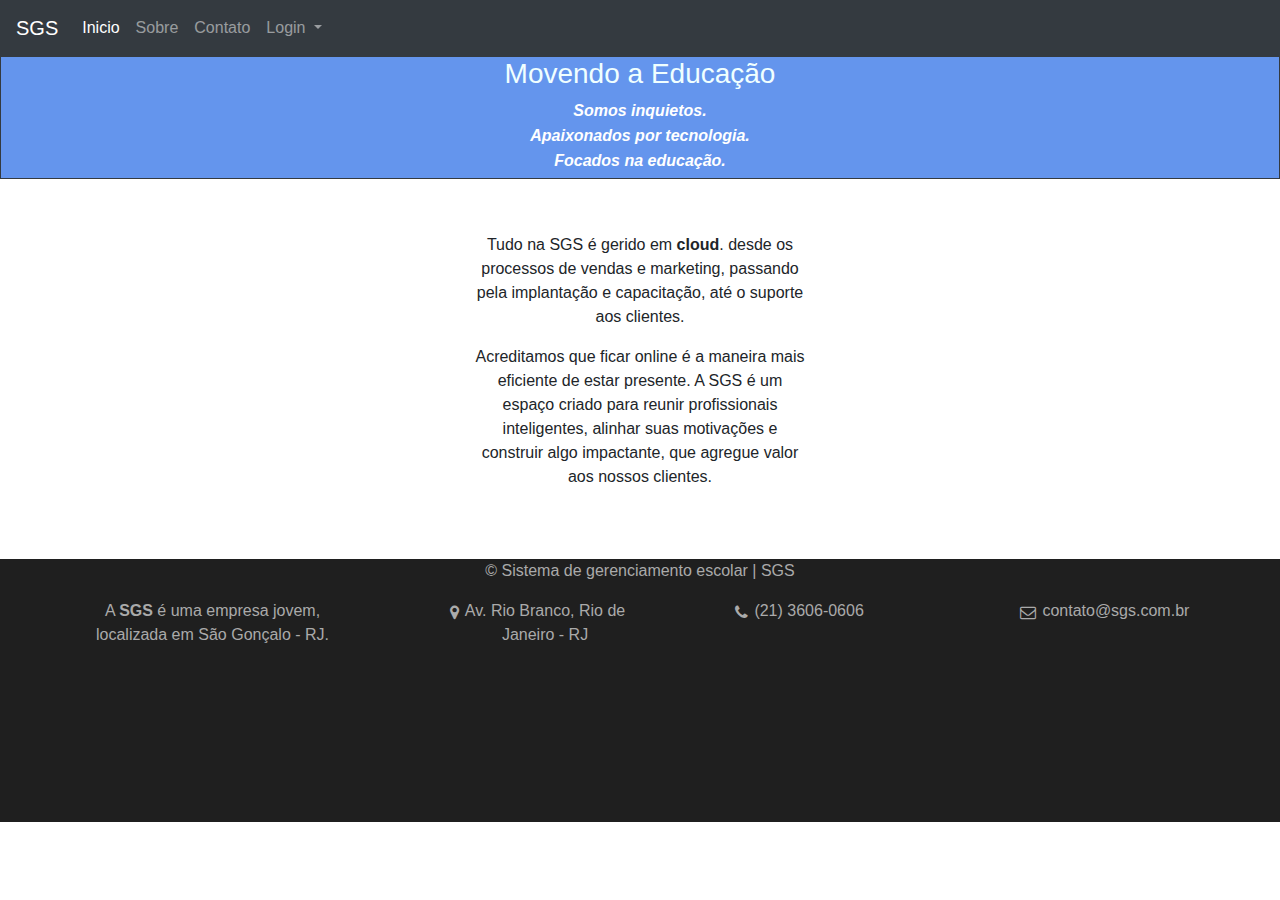
<file: about.html>
<html lang="pt-BR" ng-app>
    <head>
        <meta charset="utf-8">
        <meta http-equiv="X-UA-Compatible" content="IE=edge">
        <meta name="viewport" content="width=device-width, initial-scale=1">
        <!-- The above 3 meta tags *must* come first in the head; any other head content must come *after* these tags -->
        <meta name="description" content="">
        <meta name="author" content="">
        <meta name="keywords" content="sistema sgs, gestão escolar, sistema escolar, sistema de gestão escolar, software para escolas, sistema para escolas com financeiro, gestão financeira para escolas, controle pedagógico, gestão pedagógica, reduzir inadimplência na escola, inadimplência nas escolas">
        <link rel="icon" href="imagens/favicon-sgs.png">
        <title>SGS</title>
        <!-- Bootstrap core CSS e Angular -->
        <link rel="stylesheet" href="bootstrap-4/css/bootstrap.min.css" >
        <link rel="stylesheet" href="css/font-awesome/css/font-awesome.min.css">
        <link href="css/estiloSobre.css" rel="stylesheet">
        <script src="bootstrap-4/jquery/jquery-1.11.3.min.js"></script>
        <script src="js/angular.min.js"></script>
        <script src="controller/indexAngular.js"></script>
    </head>
    <body>

        <div ng-include src="'menu.html'" style="background-color: #343A40;"></div>
        
        <header class="LinhaSuperior border border-dark">
            <div class="ui-subtitle-block ui-subtitle-block_mod-c text-center"> 
                <h3 class="text-center h3Header">Movendo a Educação</h3>
                <p class="pHeader">Somos inquietos.</p>
                <p class="pHeader">Apaixonados por tecnologia.</p>
                <p class="pHeader">Focados na educação.</p>
            </div>
        </header>
        
        <div class="container">
            
            <div class="container">
                <div class="row textsobre">
                    <p></p>
                    <div class="col-sm"></div>
                    <div class="col-sm">
                        <p class="text-center">Tudo na SGS é gerido em <strong>cloud</strong>. desde os processos de vendas e marketing, passando pela implantação e capacitação, até o suporte aos clientes.</p>
                        <p class="text-center">Acreditamos que ficar online é a maneira mais eficiente de estar presente. A SGS é um espaço criado para reunir profissionais inteligentes, alinhar suas motivações e construir algo impactante, que agregue valor aos nossos clientes.</p>
                    </div>
                    <div class="col-sm"></div>
                    <p></p>
                </div>
            </div>
            
        </div>

        <footer class="footer text-center footerAbout">
            <p class="top">
                &copy; Sistema de gerenciamento escolar &#124; SGS
            </p>
            <div class="container">
                <div class="footer-inner border-decor_top">
                    <div class="row">
                        <div class="col-lg-3 col-sm-3">
                            <section class="footer-section">
                                <div class="footer-info">
                                    A <strong>SGS</strong> é uma empresa jovem, localizada em São Gonçalo - RJ.
                                </div>
                                
                            </section>
                        </div>
                        <div class="col-lg-1 col-sm-1"></div>
                        <div class="col-lg-2 col-sm-3">
                            <div class="row">
                                <i class="fa fa-map-marker footerI0" aria-hidden="true"></i>
                                <address> Av. Rio Branco, Rio de Janeiro - RJ </address>
                            </div>
                        </div>
                        <div class="col-lg-1 col-sm-1"></div>
                        <div class="col-lg-2 col-sm-3">
                            <div class="row">
                                <i class="fa fa-phone footerI1" aria-hidden="true"></i>
                                <span class="footerSpan0"> (21) 3606-0606 </span>
                            </div>
                        </div>
                        <div class="col-lg-1 col-sm-1"></div>
                        <div class="col-lg-2 col-sm-3">
                            <div class="row">
                                <i class="fa fa-envelope-o footerI2" aria-hidden="true"></i>
                                <span class="footerSpan1"> contato@sgs.com.br </span>
                            </div>
                        </div>
                    </div>
                </div>
            </div>
        </footer>
        
        <!-- Bootstrap JavaScript -->
        <!-- <script src="https://code.jquery.com/jquery-3.2.1.slim.min.js" integrity="sha384-KJ3o2DKtIkvYIK3UENzmM7KCkRr/rE9/Qpg6aAZGJwFDMVNA/GpGFF93hXpG5KkN" crossorigin="anonymous"></script> -->
        <script src="bootstrap-4/jquery/jquery-3.2.1.slim.min.js"></script>
        <!--<script src="https://cdnjs.cloudflare.com/ajax/libs/popper.js/1.12.3/umd/popper.min.js" integrity="sha384-vFJXuSJphROIrBnz7yo7oB41mKfc8JzQZiCq4NCceLEaO4IHwicKwpJf9c9IpFgh" crossorigin="anonymous"></script>-->
        <script src="bootstrap-4/popper/popper.min.js"></script>
        <!--<script src="https://maxcdn.bootstrapcdn.com/bootstrap/4.0.0-beta.2/js/bootstrap.min.js" integrity="sha384-alpBpkh1PFOepccYVYDB4do5UnbKysX5WZXm3XxPqe5iKTfUKjNkCk9SaVuEZflJ" crossorigin="anonymous"></script>-->
        <script src="bootstrap-4/js/bootstrap.min.js"></script>
    </body>
</html>
</file>
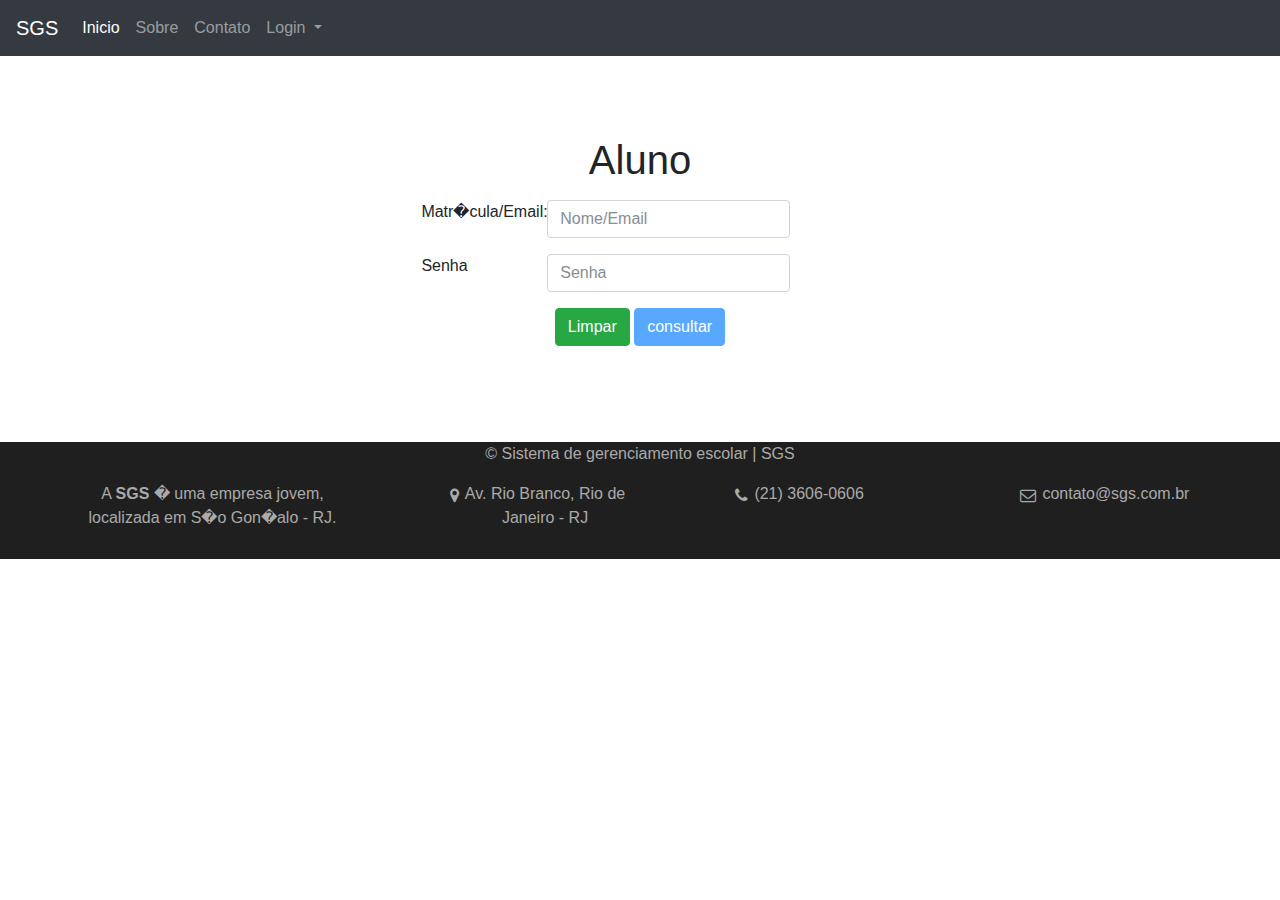
<file: loginAluno.html>
<html lang="pt-BR" ng-app="loginAlunoModulo">
    <head>
		<meta charset="utf-8"> 
        <meta http-equiv="X-UA-Compatible" content="IE=edge">
        <meta name="viewport" content="width=device-width, initial-scale=1">
        <!-- The above 3 meta tags *must* come first in the head; any other head content must come *after* these tags -->
        <meta name="description" content="">
        <meta name="author" content="">
        <meta name="keywords" content="">
        <link rel="icon" href="imagens/favicon-sgs.png">
        <title>SGS</title>
        <!-- Bootstrap core CSS e Angular -->
        <link rel="stylesheet" href="bootstrap-4/css/bootstrap.min.css" >
        <link rel="stylesheet" href="css/font-awesome/css/font-awesome.min.css">
        <link href="css/estilosLogin.css" rel="stylesheet">
        <script src="bootstrap-4/jquery/jquery-1.11.3.min.js"></script>
        <script src="js/angular.min.js"></script>
        <script src="controller/loginAlunoAngular.js"></script>
    </head>
    <body ng-controller="loginAlunoController">
        <div ng-include src="'menu.html'" style="background-color: #343A40;"></div>
		
		<div id="conteudo">
			<div class="container containerFormulario">
				<h1 align="center">Aluno</h1>
				<p></p>
				<p></p>
				<div class="container">
					<div class="row justify-content-md-center">
						<div class="col col-3"></div>
						<div class="col-md-auto">
							<form>
								<div class="form-group row">
									<label for="nome/email" class="col-sm-2 control-label espacoEsqFormul">Matr�cula/Email: </label>
									<div class="col-7">
										<input type="text" ng-model="login.nomeEmail"
											class="form-control" id="nomeEmail" placeholder="Nome/Email">
									</div>
								</div>
								<div class="form-group row">
									<label for="senha" class="col-sm-2 control-label espacoEsqFormul">Senha</label>
									<div class="col-7">
										<input type="text" ng-model="login.senha"
											class="form-control" id="nomeEmail" placeholder="Senha">
									</div>
								</div>
								<div class="form-group text-center">
										<button type="submit" ng-click="limparCampos()" class="btn btn-success">Limpar</button>
										<button ng-disabled="!login.nomeEmail" type="submit" ng-click="salvar()" class="btn btn-primary">consultar</button>
										<!--<button disabled type="submit" ng-click="excluir()" class="btn btn-danger">Excluir</button>-->
										<!--<label >Pesquisa de professores: </label> <input type="text" id="pesquisa" ng-model="pesquisaMesagem"
											class="inputBotaoForm" placeholder="Digite a pesquisa">-->
								</div>
							</form>
						</div>
						<div class="col col-3"></div>
					</div>
				</div>
			</div>
		</div>
		
		<footer class="footer text-center footerAbout">
            <p class="top">
                &copy; Sistema de gerenciamento escolar &#124; SGS
            </p>
            <div class="container">
                <div class="footer-inner border-decor_top">
                    <div class="row">
                        <div class="col-lg-3 col-sm-3">
                            <section class="footer-section">
                                <div class="footer-info">
                                    A <strong>SGS</strong> � uma empresa jovem, localizada em S�o Gon�alo - RJ.
                                </div>
                                
                            </section>
                        </div>
                        <div class="col-lg-1 col-sm-1"></div>
                        <div class="col-lg-2 col-sm-3">
                            <div class="row">
                                <i class="fa fa-map-marker footerI0" aria-hidden="true"></i>
                                <address> Av. Rio Branco, Rio de Janeiro - RJ </address>
                            </div>
                        </div>
                        <div class="col-lg-1 col-sm-1"></div>
                        <div class="col-lg-2 col-sm-3">
                            <div class="row">
                                <i class="fa fa-phone footerI1" aria-hidden="true"></i>
                                <span class="footerSpan0"> (21) 3606-0606 </span>
                            </div>
                        </div>
                        <div class="col-lg-1 col-sm-1"></div>
                        <div class="col-lg-2 col-sm-3">
                            <div class="row">
                                <i class="fa fa-envelope-o footerI2" aria-hidden="true"></i>
                                <span class="footerSpan1"> contato@sgs.com.br </span>
                            </div>
                        </div>
                    </div>
                </div>
            </div>
        </footer>
        
        <!-- Bootstrap JavaScript -->
        <!-- <script src="https://code.jquery.com/jquery-3.2.1.slim.min.js" integrity="sha384-KJ3o2DKtIkvYIK3UENzmM7KCkRr/rE9/Qpg6aAZGJwFDMVNA/GpGFF93hXpG5KkN" crossorigin="anonymous"></script> -->
        <script src="bootstrap-4/jquery/jquery-3.2.1.slim.min.js"></script>
        <!--<script src="https://cdnjs.cloudflare.com/ajax/libs/popper.js/1.12.3/umd/popper.min.js" integrity="sha384-vFJXuSJphROIrBnz7yo7oB41mKfc8JzQZiCq4NCceLEaO4IHwicKwpJf9c9IpFgh" crossorigin="anonymous"></script>-->
        <script src="bootstrap-4/popper/popper.min.js"></script>
        <!--<script src="https://maxcdn.bootstrapcdn.com/bootstrap/4.0.0-beta.2/js/bootstrap.min.js" integrity="sha384-alpBpkh1PFOepccYVYDB4do5UnbKysX5WZXm3XxPqe5iKTfUKjNkCk9SaVuEZflJ" crossorigin="anonymous"></script>-->
        <script src="bootstrap-4/js/bootstrap.min.js"></script>
	</body>
</html>
</file>
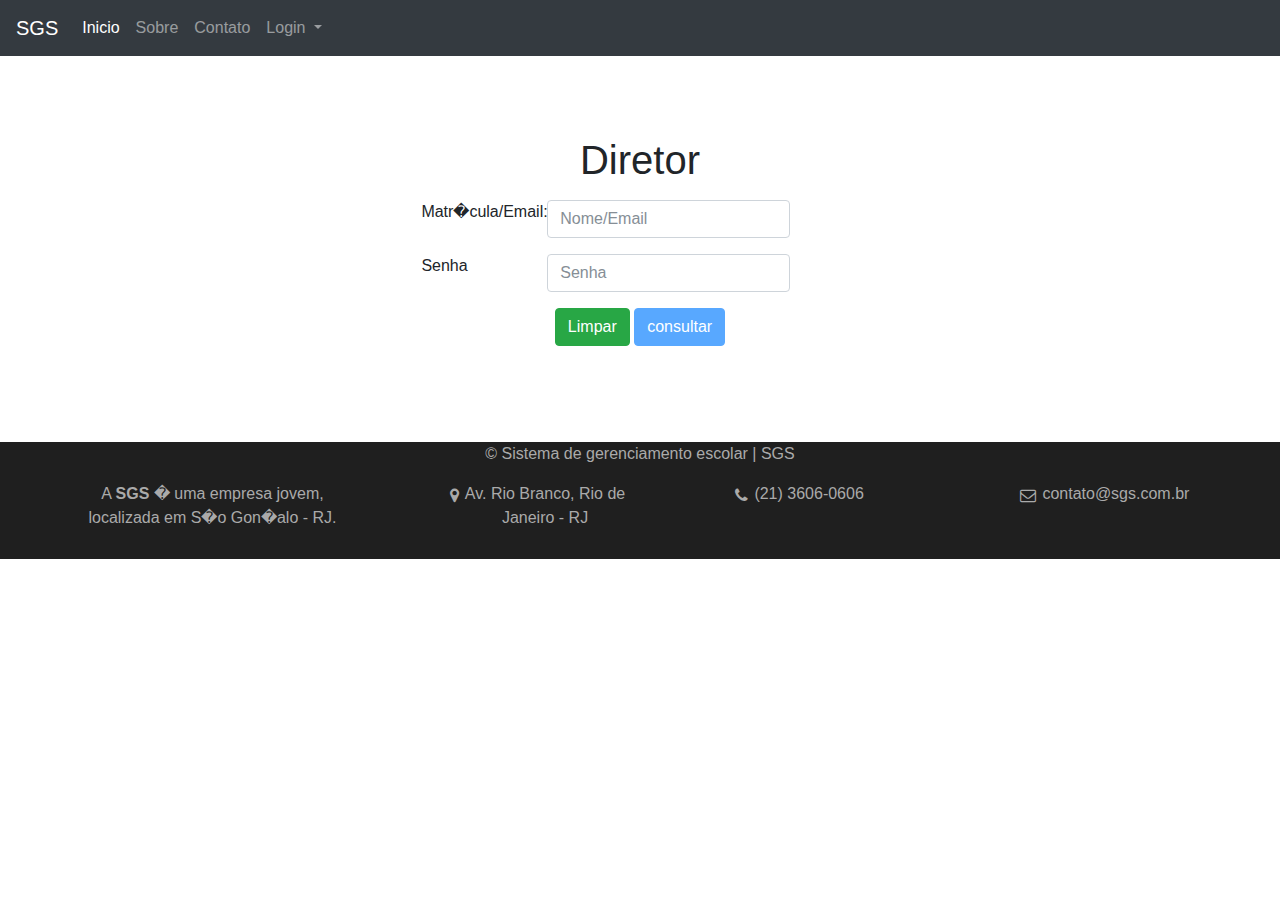
<file: loginDiretor.html>
<html lang="pt-BR" ng-app="loginDiretorModulo">
    <head>
		<meta charset="utf-8"> 
        <meta http-equiv="X-UA-Compatible" content="IE=edge">
        <meta name="viewport" content="width=device-width, initial-scale=1">
        <!-- The above 3 meta tags *must* come first in the head; any other head content must come *after* these tags -->
        <meta name="description" content="">
        <meta name="author" content="">
        <meta name="keywords" content="">
        <link rel="icon" href="imagens/favicon-sgs.png">
        <title>SGS</title>
        <!-- Bootstrap core CSS e Angular -->
        <link rel="stylesheet" href="bootstrap-4/css/bootstrap.min.css" >
        <link rel="stylesheet" href="css/font-awesome/css/font-awesome.min.css">
        <link href="css/estilosLogin.css" rel="stylesheet">
        <script src="bootstrap-4/jquery/jquery-1.11.3.min.js"></script>
        <script src="js/angular.min.js"></script>
        <script src="controller/loginDiretorAngular.js"></script>
    </head>
    <body ng-controller="loginDiretorController">
        <div ng-include src="'menu.html'" style="background-color: #343A40;"></div>
		
		<div id="conteudo">
			<div class="container containerFormulario">
				<h1 align="center">Diretor</h1>
				<p></p>
				<p></p>
				<div class="container">
					<div class="row justify-content-md-center">
						<div class="col col-3"></div>
						<div class="col-md-auto">
							<form>
								<div class="form-group row">
									<label for="nome/email" class="col-sm-2 control-label espacoEsqFormul">Matr�cula/Email: </label>
									<div class="col-7">
										<input type="text" ng-model="login.nomeEmail"
											class="form-control" id="nomeEmail" placeholder="Nome/Email">
									</div>
								</div>
								<div class="form-group row">
									<label for="senha" class="col-sm-2 control-label espacoEsqFormul">Senha</label>
									<div class="col-7">
										<input type="text" ng-model="login.senha"
											class="form-control" id="nomeEmail" placeholder="Senha">
									</div>
								</div>
								<div class="form-group text-center">
										<button type="submit" ng-click="limparCampos()" class="btn btn-success">Limpar</button>
										<button ng-disabled="!login.nomeEmail" type="submit" ng-click="salvar()" class="btn btn-primary">consultar</button>
										<!--<button disabled type="submit" ng-click="excluir()" class="btn btn-danger">Excluir</button>-->
										<!--<label >Pesquisa de professores: </label> <input type="text" id="pesquisa" ng-model="pesquisaMesagem"
											class="inputBotaoForm" placeholder="Digite a pesquisa">-->
								</div>
							</form>
						</div>
						<div class="col col-3"></div>
					</div>
				</div>
			</div>
		</div>
		
		<footer class="footer text-center footerAbout">
            <p class="top">
                &copy; Sistema de gerenciamento escolar &#124; SGS
            </p>
            <div class="container">
                <div class="footer-inner border-decor_top">
                    <div class="row">
                        <div class="col-lg-3 col-sm-3">
                            <section class="footer-section">
                                <div class="footer-info">
                                    A <strong>SGS</strong> � uma empresa jovem, localizada em S�o Gon�alo - RJ.
                                </div>
                                
                            </section>
                        </div>
                        <div class="col-lg-1 col-sm-1"></div>
                        <div class="col-lg-2 col-sm-3">
                            <div class="row">
                                <i class="fa fa-map-marker footerI0" aria-hidden="true"></i>
                                <address> Av. Rio Branco, Rio de Janeiro - RJ </address>
                            </div>
                        </div>
                        <div class="col-lg-1 col-sm-1"></div>
                        <div class="col-lg-2 col-sm-3">
                            <div class="row">
                                <i class="fa fa-phone footerI1" aria-hidden="true"></i>
                                <span class="footerSpan0"> (21) 3606-0606 </span>
                            </div>
                        </div>
                        <div class="col-lg-1 col-sm-1"></div>
                        <div class="col-lg-2 col-sm-3">
                            <div class="row">
                                <i class="fa fa-envelope-o footerI2" aria-hidden="true"></i>
                                <span class="footerSpan1"> contato@sgs.com.br </span>
                            </div>
                        </div>
                    </div>
                </div>
            </div>
        </footer>
        
        <!-- Bootstrap JavaScript -->
        <!-- <script src="https://code.jquery.com/jquery-3.2.1.slim.min.js" integrity="sha384-KJ3o2DKtIkvYIK3UENzmM7KCkRr/rE9/Qpg6aAZGJwFDMVNA/GpGFF93hXpG5KkN" crossorigin="anonymous"></script> -->
        <script src="bootstrap-4/jquery/jquery-3.2.1.slim.min.js"></script>
        <!--<script src="https://cdnjs.cloudflare.com/ajax/libs/popper.js/1.12.3/umd/popper.min.js" integrity="sha384-vFJXuSJphROIrBnz7yo7oB41mKfc8JzQZiCq4NCceLEaO4IHwicKwpJf9c9IpFgh" crossorigin="anonymous"></script>-->
        <script src="bootstrap-4/popper/popper.min.js"></script>
        <!--<script src="https://maxcdn.bootstrapcdn.com/bootstrap/4.0.0-beta.2/js/bootstrap.min.js" integrity="sha384-alpBpkh1PFOepccYVYDB4do5UnbKysX5WZXm3XxPqe5iKTfUKjNkCk9SaVuEZflJ" crossorigin="anonymous"></script>-->
        <script src="bootstrap-4/js/bootstrap.min.js"></script>
	</body>
</html>
</file>
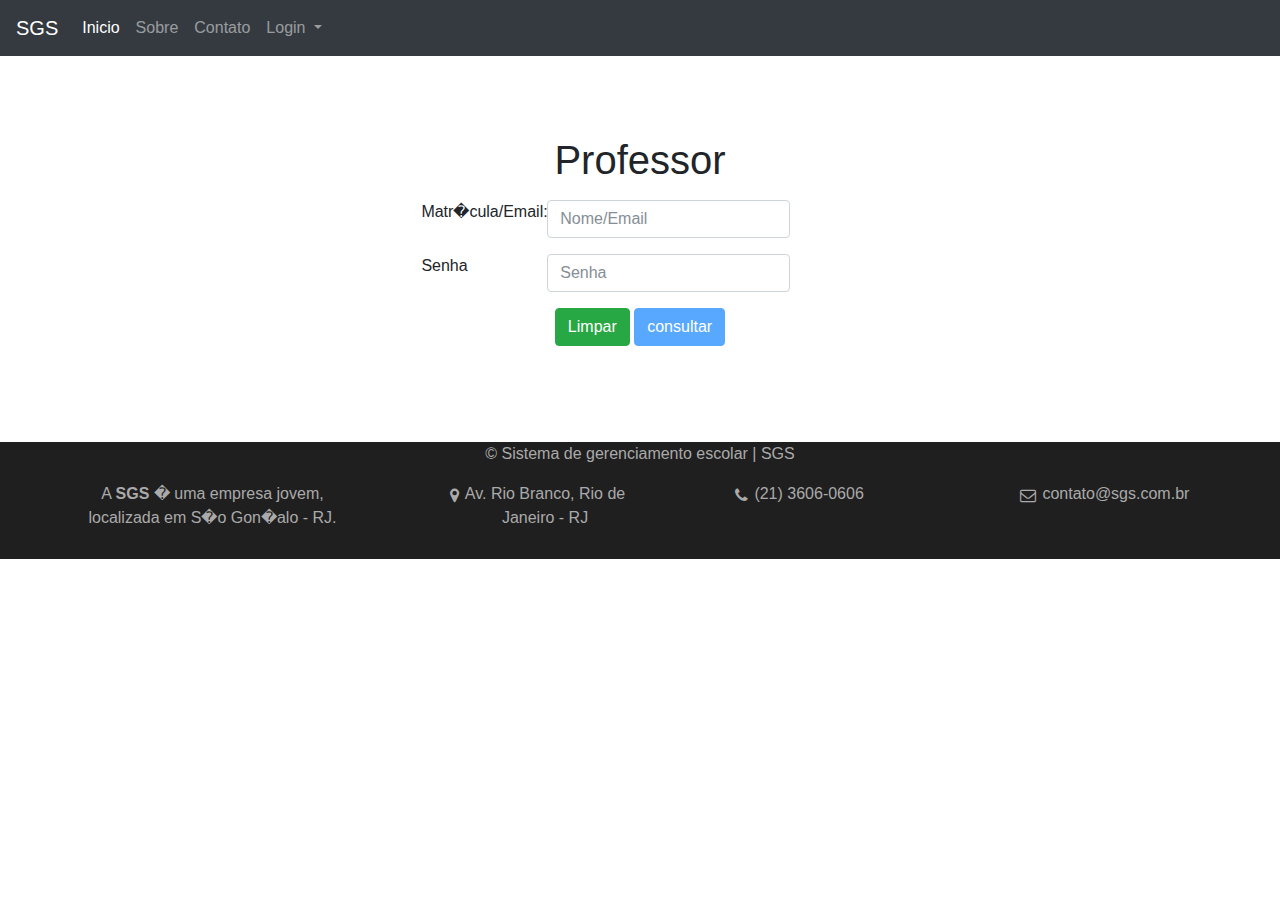
<file: loginProfessor.html>
<html lang="pt-BR" ng-app="loginProfessorModulo">
    <head>
		<meta charset="utf-8"> 
        <meta http-equiv="X-UA-Compatible" content="IE=edge">
        <meta name="viewport" content="width=device-width, initial-scale=1">
        <!-- The above 3 meta tags *must* come first in the head; any other head content must come *after* these tags -->
        <meta name="description" content="">
        <meta name="author" content="">
        <meta name="keywords" content="">
        <link rel="icon" href="imagens/favicon-sgs.png">
        <title>SGS</title>
        <!-- Bootstrap core CSS e Angular -->
        <link rel="stylesheet" href="bootstrap-4/css/bootstrap.min.css" >
        <link rel="stylesheet" href="css/font-awesome/css/font-awesome.min.css">
        <link href="css/estilosLogin.css" rel="stylesheet">
        <script src="bootstrap-4/jquery/jquery-1.11.3.min.js"></script>
        <script src="js/angular.min.js"></script>
        <script src="controller/loginProfessorAngular.js"></script>
    </head>
    <body ng-controller="loginProfessorController">
        <div ng-include src="'menu.html'" style="background-color: #343A40;"></div>
		
		<div id="conteudo">
			<div class="container containerFormulario">
				<h1 align="center">Professor</h1>
				<p></p>
				<p></p>
				<div class="container">
					<div class="row justify-content-md-center">
						<div class="col col-3"></div>
						<div class="col-md-auto">
							<form>
								<div class="form-group row">
									<label for="nome/email" class="col-sm-2 control-label espacoEsqFormul">Matr�cula/Email: </label>
									<div class="col-7">
										<input type="text" ng-model="login.nomeEmail"
											class="form-control" id="nomeEmail" placeholder="Nome/Email">
									</div>
								</div>
								<div class="form-group row">
									<label for="senha" class="col-sm-2 control-label espacoEsqFormul">Senha</label>
									<div class="col-7">
										<input type="text" ng-model="login.senha"
											class="form-control" id="nomeEmail" placeholder="Senha">
									</div>
								</div>
								<div class="form-group text-center">
										<button type="submit" ng-click="limparCampos()" class="btn btn-success">Limpar</button>
										<button ng-disabled="!login.nomeEmail" type="submit" ng-click="salvar()" class="btn btn-primary">consultar</button>
										<!--<button disabled type="submit" ng-click="excluir()" class="btn btn-danger">Excluir</button>-->
										<!--<label >Pesquisa de professores: </label> <input type="text" id="pesquisa" ng-model="pesquisaMesagem"
											class="inputBotaoForm" placeholder="Digite a pesquisa">-->
								</div>
							</form>
						</div>
						<div class="col col-3"></div>
					</div>
				</div>
			</div>
		</div>
		
		<footer class="footer text-center footerAbout">
            <p class="top">
                &copy; Sistema de gerenciamento escolar &#124; SGS
            </p>
            <div class="container">
                <div class="footer-inner border-decor_top">
                    <div class="row">
                        <div class="col-lg-3 col-sm-3">
                            <section class="footer-section">
                                <div class="footer-info">
                                    A <strong>SGS</strong> � uma empresa jovem, localizada em S�o Gon�alo - RJ.
                                </div>
                                
                            </section>
                        </div>
                        <div class="col-lg-1 col-sm-1"></div>
                        <div class="col-lg-2 col-sm-3">
                            <div class="row">
                                <i class="fa fa-map-marker footerI0" aria-hidden="true"></i>
                                <address> Av. Rio Branco, Rio de Janeiro - RJ </address>
                            </div>
                        </div>
                        <div class="col-lg-1 col-sm-1"></div>
                        <div class="col-lg-2 col-sm-3">
                            <div class="row">
                                <i class="fa fa-phone footerI1" aria-hidden="true"></i>
                                <span class="footerSpan0"> (21) 3606-0606 </span>
                            </div>
                        </div>
                        <div class="col-lg-1 col-sm-1"></div>
                        <div class="col-lg-2 col-sm-3">
                            <div class="row">
                                <i class="fa fa-envelope-o footerI2" aria-hidden="true"></i>
                                <span class="footerSpan1"> contato@sgs.com.br </span>
                            </div>
                        </div>
                    </div>
                </div>
            </div>
        </footer>
        
        <!-- Bootstrap JavaScript -->
        <!-- <script src="https://code.jquery.com/jquery-3.2.1.slim.min.js" integrity="sha384-KJ3o2DKtIkvYIK3UENzmM7KCkRr/rE9/Qpg6aAZGJwFDMVNA/GpGFF93hXpG5KkN" crossorigin="anonymous"></script> -->
        <script src="bootstrap-4/jquery/jquery-3.2.1.slim.min.js"></script>
        <!--<script src="https://cdnjs.cloudflare.com/ajax/libs/popper.js/1.12.3/umd/popper.min.js" integrity="sha384-vFJXuSJphROIrBnz7yo7oB41mKfc8JzQZiCq4NCceLEaO4IHwicKwpJf9c9IpFgh" crossorigin="anonymous"></script>-->
        <script src="bootstrap-4/popper/popper.min.js"></script>
        <!--<script src="https://maxcdn.bootstrapcdn.com/bootstrap/4.0.0-beta.2/js/bootstrap.min.js" integrity="sha384-alpBpkh1PFOepccYVYDB4do5UnbKysX5WZXm3XxPqe5iKTfUKjNkCk9SaVuEZflJ" crossorigin="anonymous"></script>-->
        <script src="bootstrap-4/js/bootstrap.min.js"></script>
	</body>
</html>
</file>
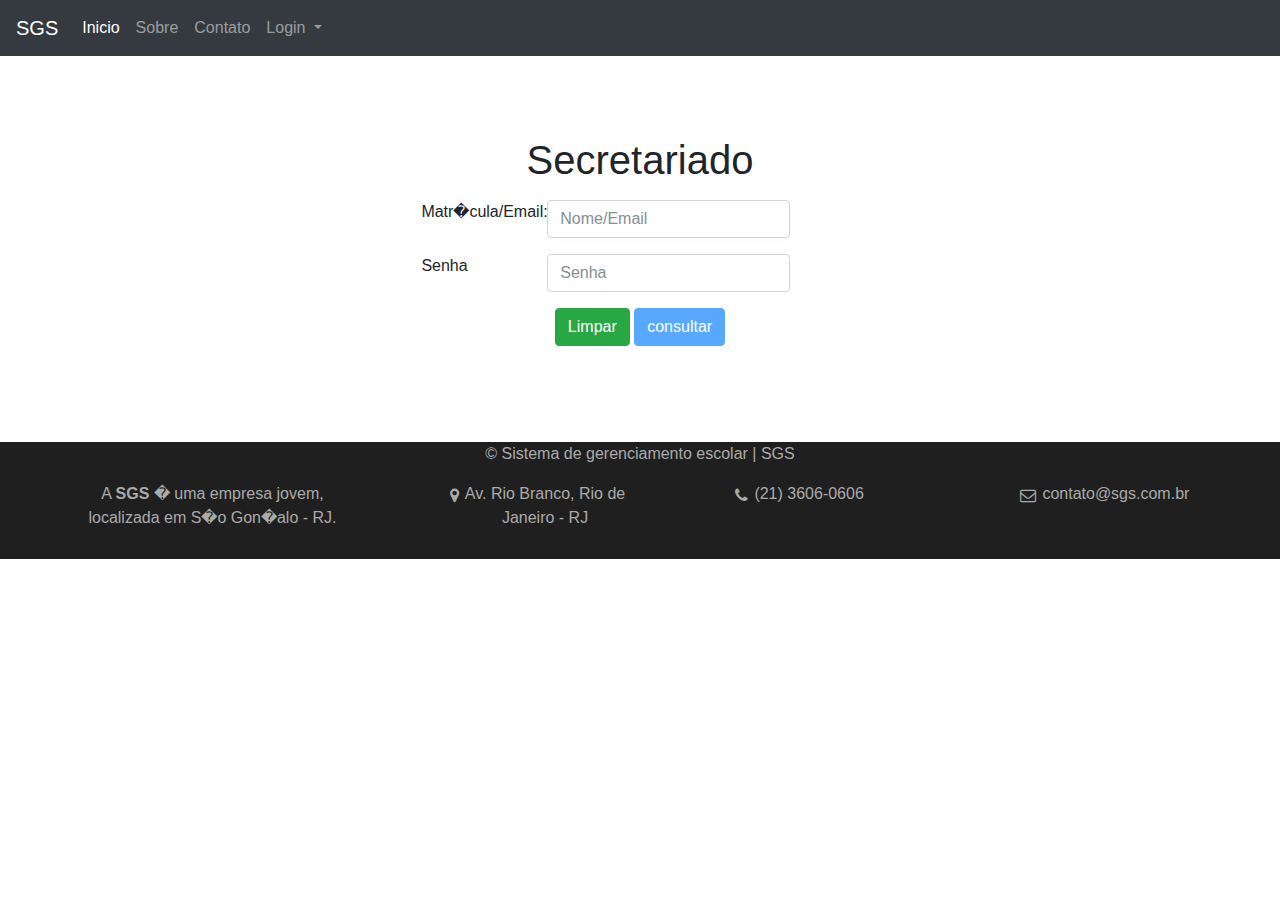
<file: loginSecretariado.html>
<html lang="pt-BR" ng-app="loginSecretariadoModulo">
    <head>
		<meta charset="utf-8"> 
        <meta http-equiv="X-UA-Compatible" content="IE=edge">
        <meta name="viewport" content="width=device-width, initial-scale=1">
        <!-- The above 3 meta tags *must* come first in the head; any other head content must come *after* these tags -->
        <meta name="description" content="">
        <meta name="author" content="">
        <meta name="keywords" content="">
        <link rel="icon" href="imagens/favicon-sgs.png">
        <title>SGS</title>
        <!-- Bootstrap core CSS e Angular -->
        <link rel="stylesheet" href="bootstrap-4/css/bootstrap.min.css" >
        <link rel="stylesheet" href="css/font-awesome/css/font-awesome.min.css">
        <link href="css/estilosLogin.css" rel="stylesheet">
        <script src="bootstrap-4/jquery/jquery-1.11.3.min.js"></script>
        <script src="js/angular.min.js"></script>
        <script src="controller/loginSecretariadoAngular.js"></script>
    </head>
    <body ng-controller="loginSecretariadoController">
        <div ng-include src="'menu.html'" style="background-color: #343A40;"></div>
		
		<div id="conteudo">
			<div class="container containerFormulario">
				<h1 align="center">Secretariado</h1>
				<p></p>
				<p></p>
				<div class="container">
					<div class="row justify-content-md-center">
						<div class="col col-3"></div>
						<div class="col-md-auto">
							<form>
								<div class="form-group row">
									<label for="nome/email" class="col-sm-2 control-label espacoEsqFormul">Matr�cula/Email: </label>
									<div class="col-7">
										<input type="text" ng-model="login.nomeEmail"
											class="form-control" id="nomeEmail" placeholder="Nome/Email">
									</div>
								</div>
								<div class="form-group row">
									<label for="senha" class="col-sm-2 control-label espacoEsqFormul">Senha</label>
									<div class="col-7">
										<input type="text" ng-model="login.senha"
											class="form-control" id="nomeEmail" placeholder="Senha">
									</div>
								</div>
								<div class="form-group text-center">
										<button type="submit" ng-click="limparCampos()" class="btn btn-success">Limpar</button>
										<button ng-disabled="!login.nomeEmail" type="submit" ng-click="salvar()" class="btn btn-primary">consultar</button>
										<!--<button disabled type="submit" ng-click="excluir()" class="btn btn-danger">Excluir</button>-->
										<!--<label >Pesquisa de professores: </label> <input type="text" id="pesquisa" ng-model="pesquisaMesagem"
											class="inputBotaoForm" placeholder="Digite a pesquisa">-->
								</div>
							</form>
						</div>
						<div class="col col-3"></div>
					</div>
				</div>
			</div>
		</div>
		
		<footer class="footer text-center footerAbout">
            <p class="top">
                &copy; Sistema de gerenciamento escolar &#124; SGS
            </p>
            <div class="container">
                <div class="footer-inner border-decor_top">
                    <div class="row">
                        <div class="col-lg-3 col-sm-3">
                            <section class="footer-section">
                                <div class="footer-info">
                                    A <strong>SGS</strong> � uma empresa jovem, localizada em S�o Gon�alo - RJ.
                                </div>
                                
                            </section>
                        </div>
                        <div class="col-lg-1 col-sm-1"></div>
                        <div class="col-lg-2 col-sm-3">
                            <div class="row">
                                <i class="fa fa-map-marker footerI0" aria-hidden="true"></i>
                                <address> Av. Rio Branco, Rio de Janeiro - RJ </address>
                            </div>
                        </div>
                        <div class="col-lg-1 col-sm-1"></div>
                        <div class="col-lg-2 col-sm-3">
                            <div class="row">
                                <i class="fa fa-phone footerI1" aria-hidden="true"></i>
                                <span class="footerSpan0"> (21) 3606-0606 </span>
                            </div>
                        </div>
                        <div class="col-lg-1 col-sm-1"></div>
                        <div class="col-lg-2 col-sm-3">
                            <div class="row">
                                <i class="fa fa-envelope-o footerI2" aria-hidden="true"></i>
                                <span class="footerSpan1"> contato@sgs.com.br </span>
                            </div>
                        </div>
                    </div>
                </div>
            </div>
        </footer>
        
        <!-- Bootstrap JavaScript -->
        <!-- <script src="https://code.jquery.com/jquery-3.2.1.slim.min.js" integrity="sha384-KJ3o2DKtIkvYIK3UENzmM7KCkRr/rE9/Qpg6aAZGJwFDMVNA/GpGFF93hXpG5KkN" crossorigin="anonymous"></script> -->
        <script src="bootstrap-4/jquery/jquery-3.2.1.slim.min.js"></script>
        <!--<script src="https://cdnjs.cloudflare.com/ajax/libs/popper.js/1.12.3/umd/popper.min.js" integrity="sha384-vFJXuSJphROIrBnz7yo7oB41mKfc8JzQZiCq4NCceLEaO4IHwicKwpJf9c9IpFgh" crossorigin="anonymous"></script>-->
        <script src="bootstrap-4/popper/popper.min.js"></script>
        <!--<script src="https://maxcdn.bootstrapcdn.com/bootstrap/4.0.0-beta.2/js/bootstrap.min.js" integrity="sha384-alpBpkh1PFOepccYVYDB4do5UnbKysX5WZXm3XxPqe5iKTfUKjNkCk9SaVuEZflJ" crossorigin="anonymous"></script>-->
        <script src="bootstrap-4/js/bootstrap.min.js"></script>
	</body>
</html>
</file>
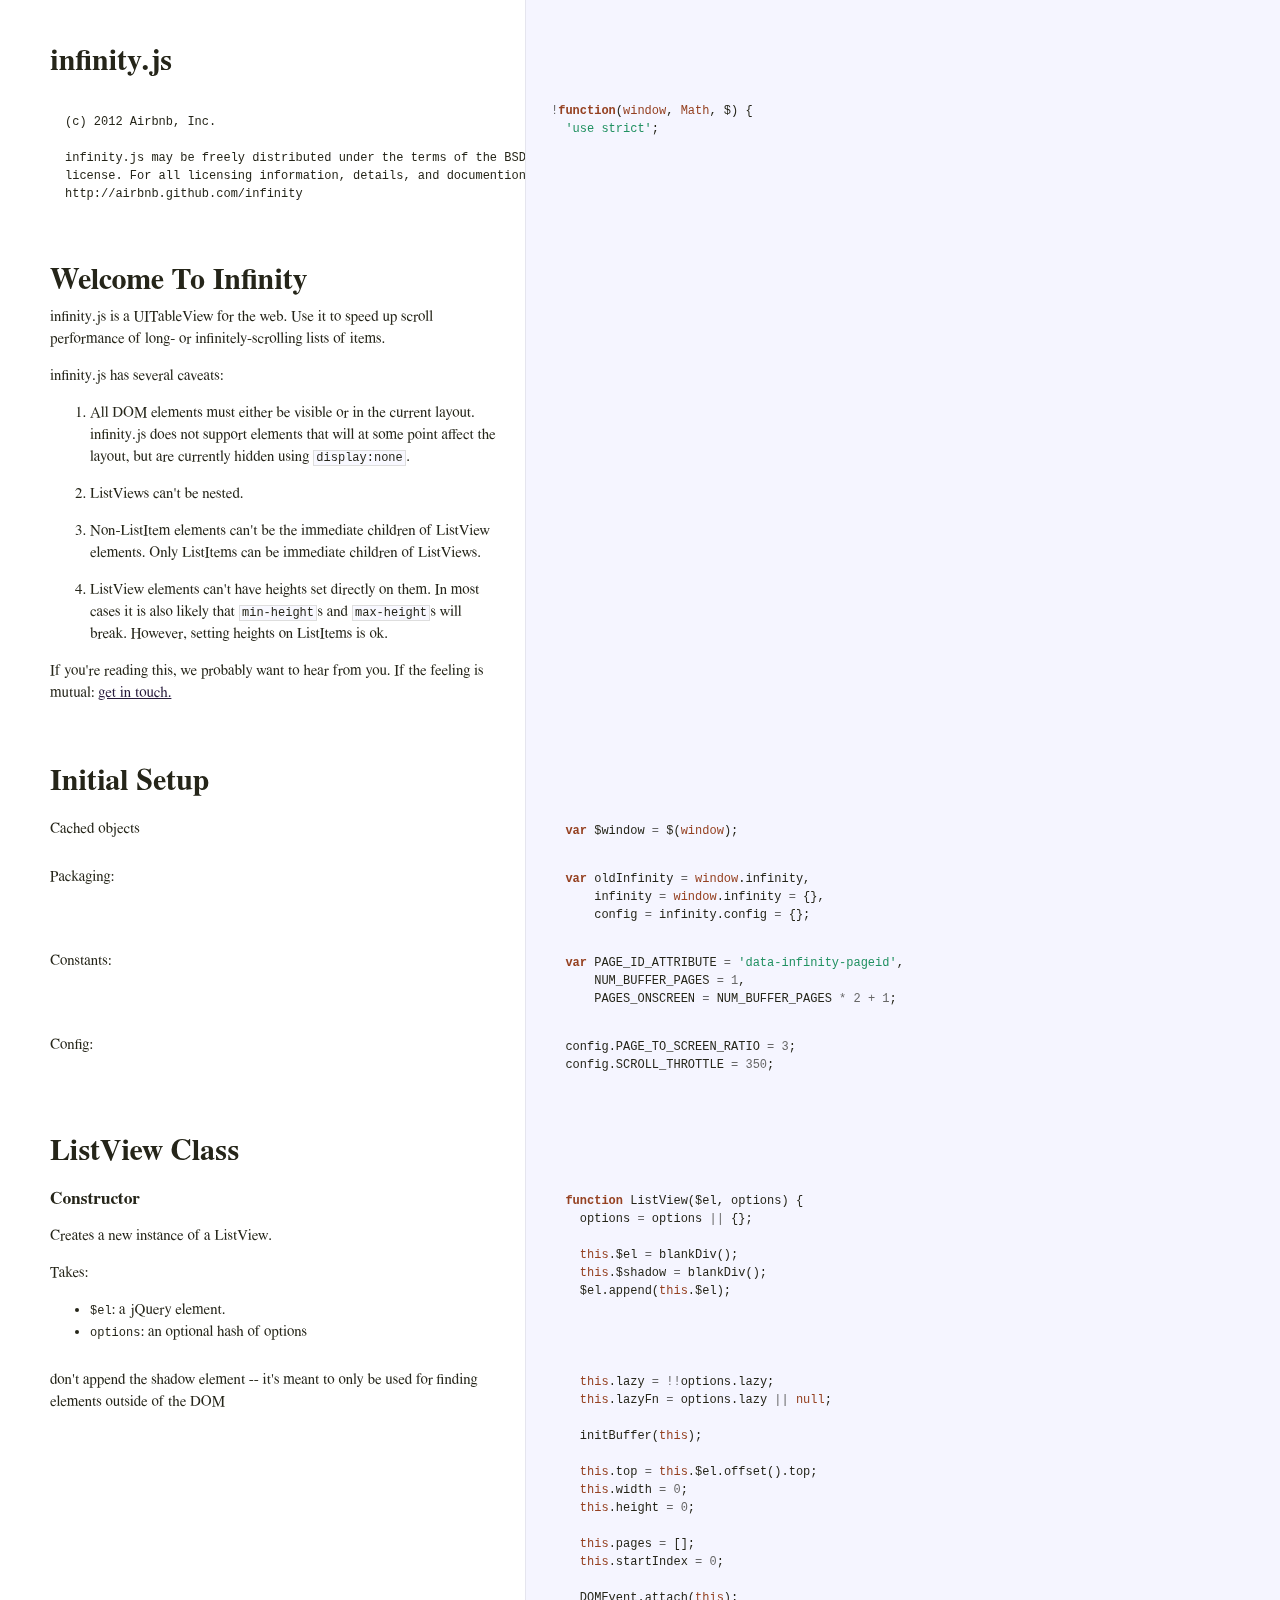
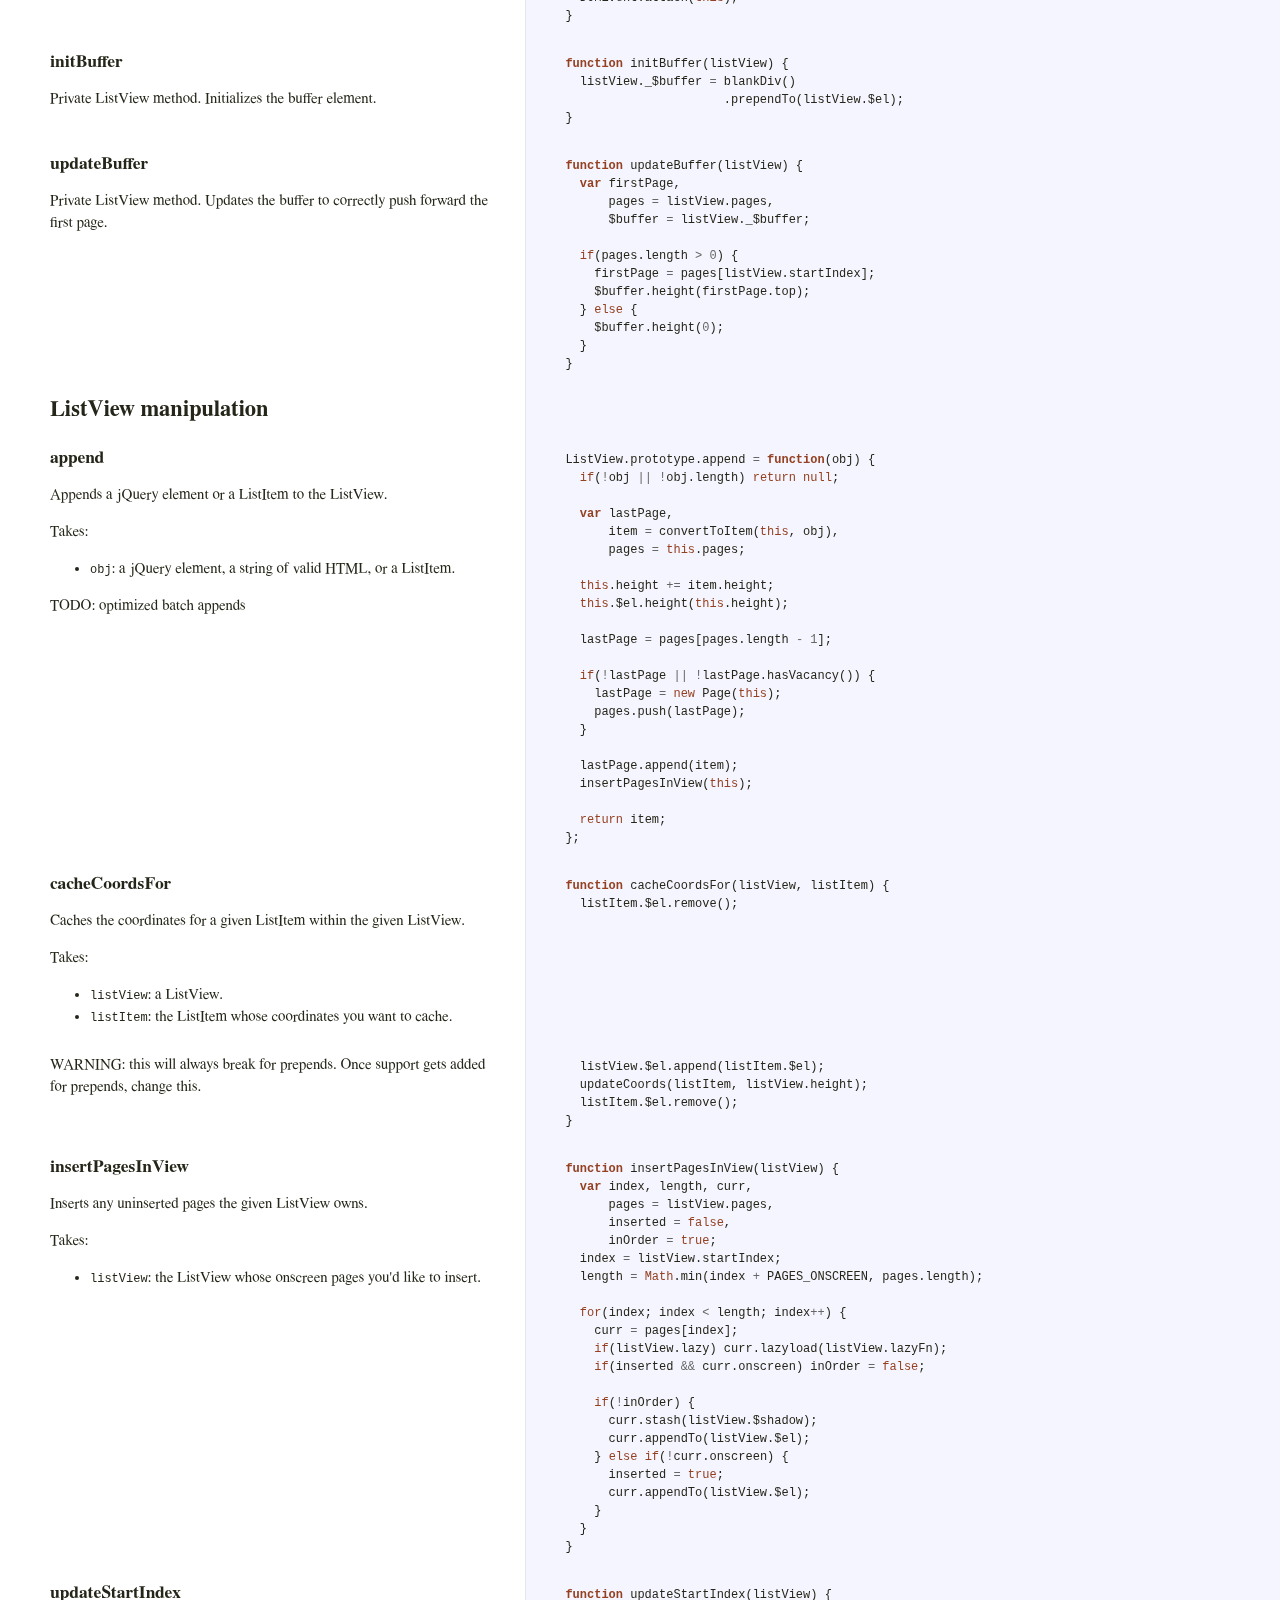
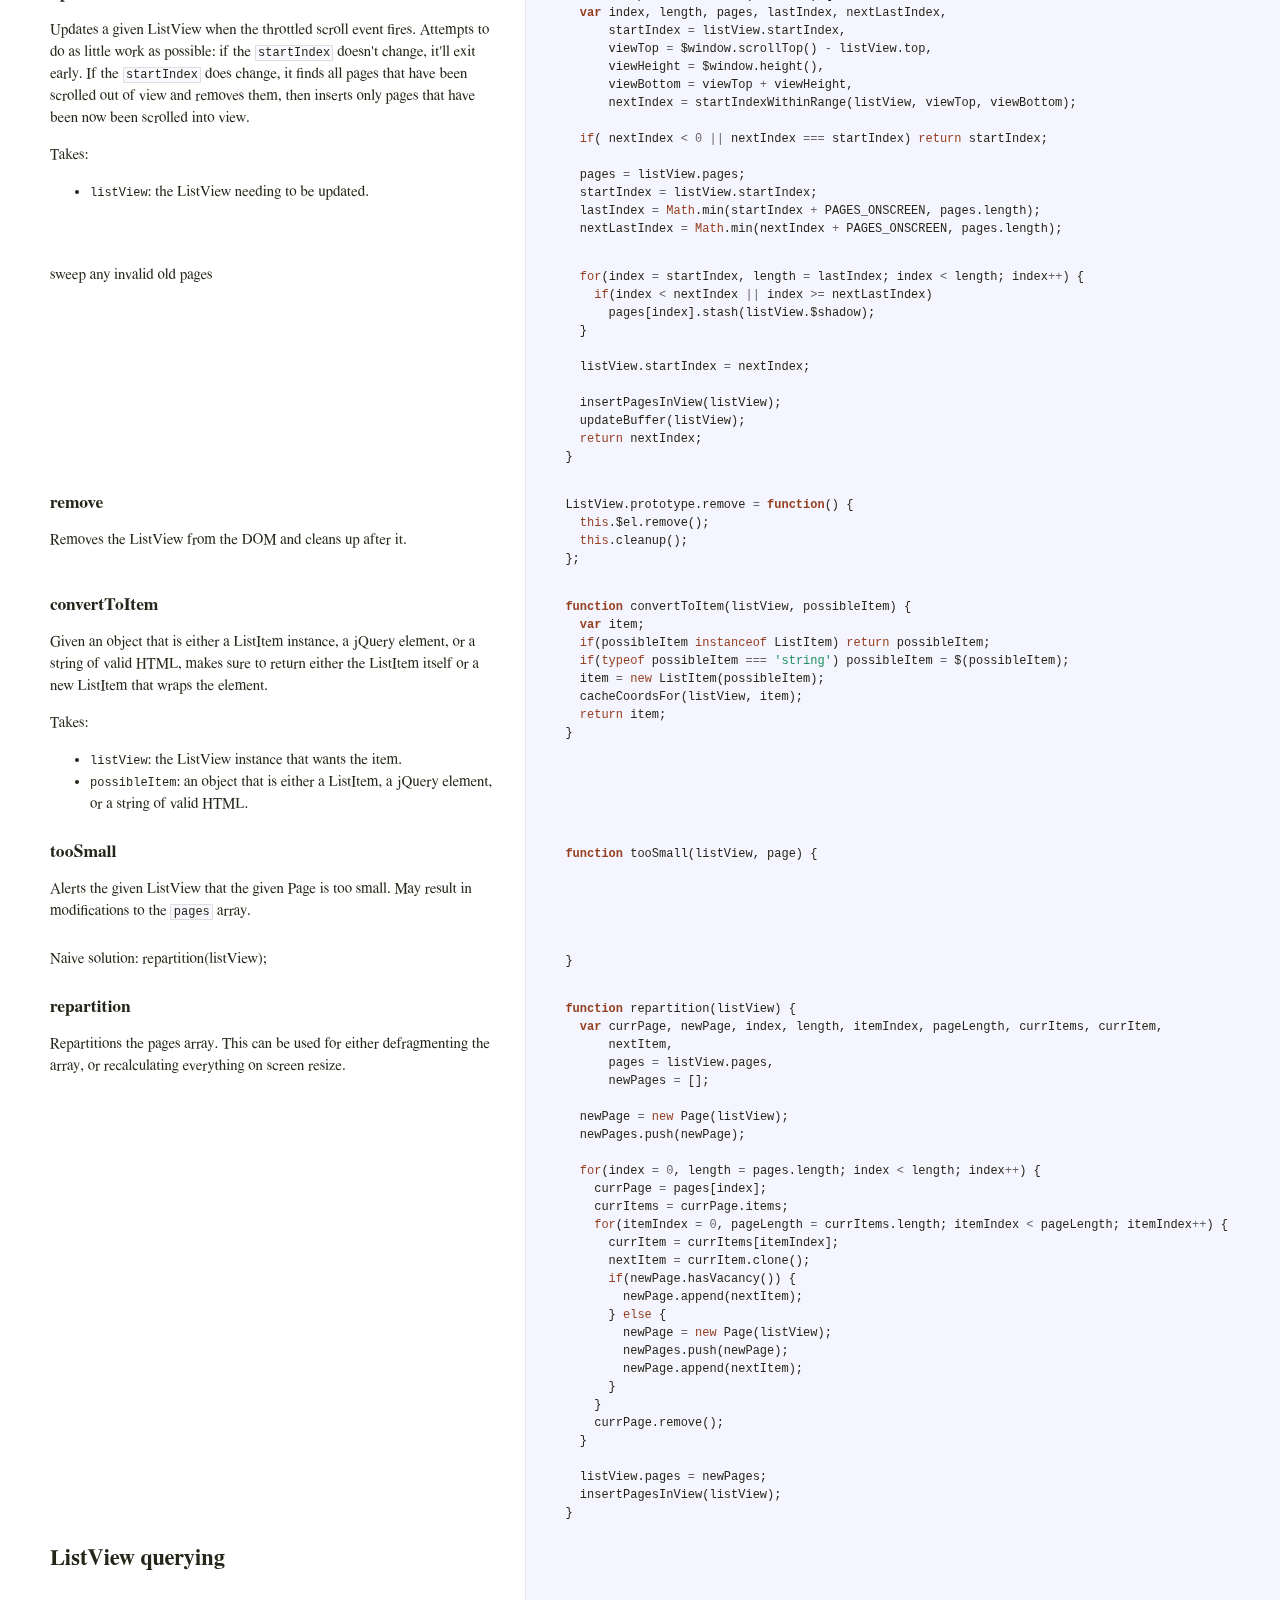
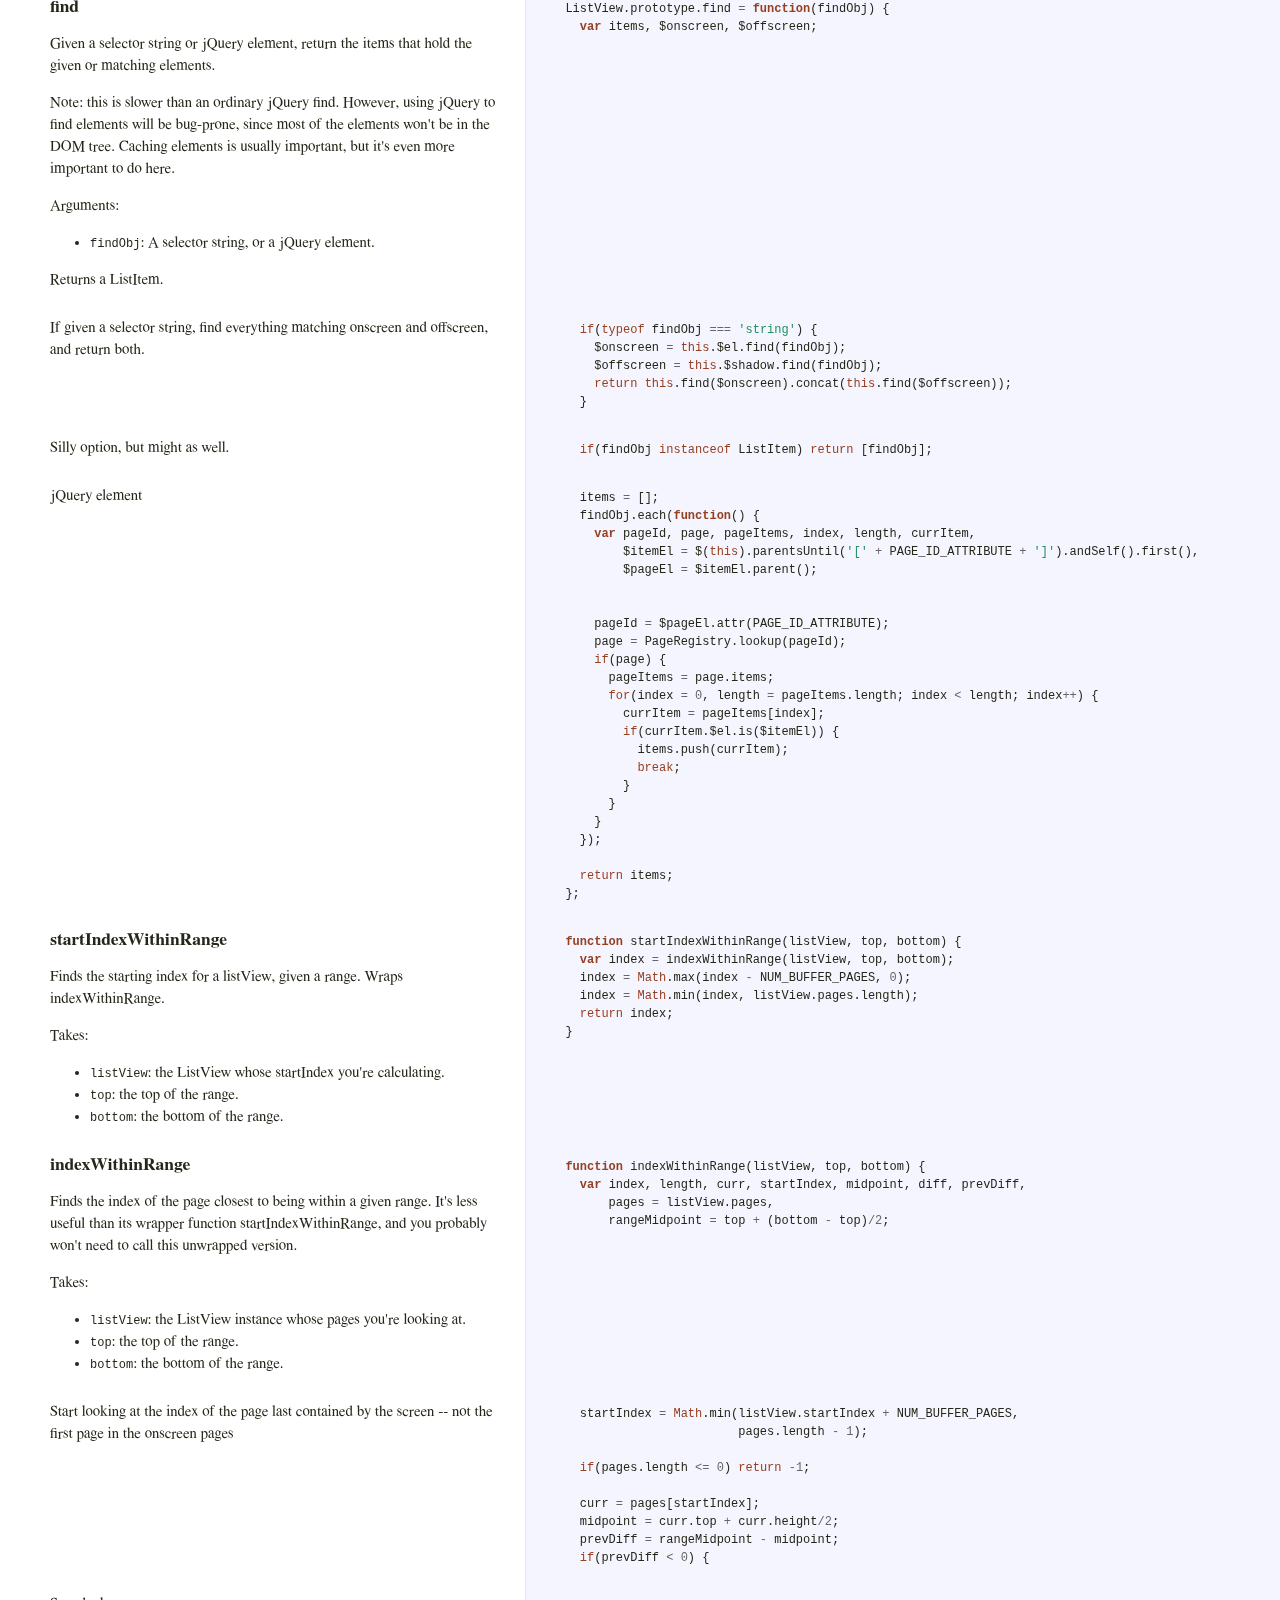
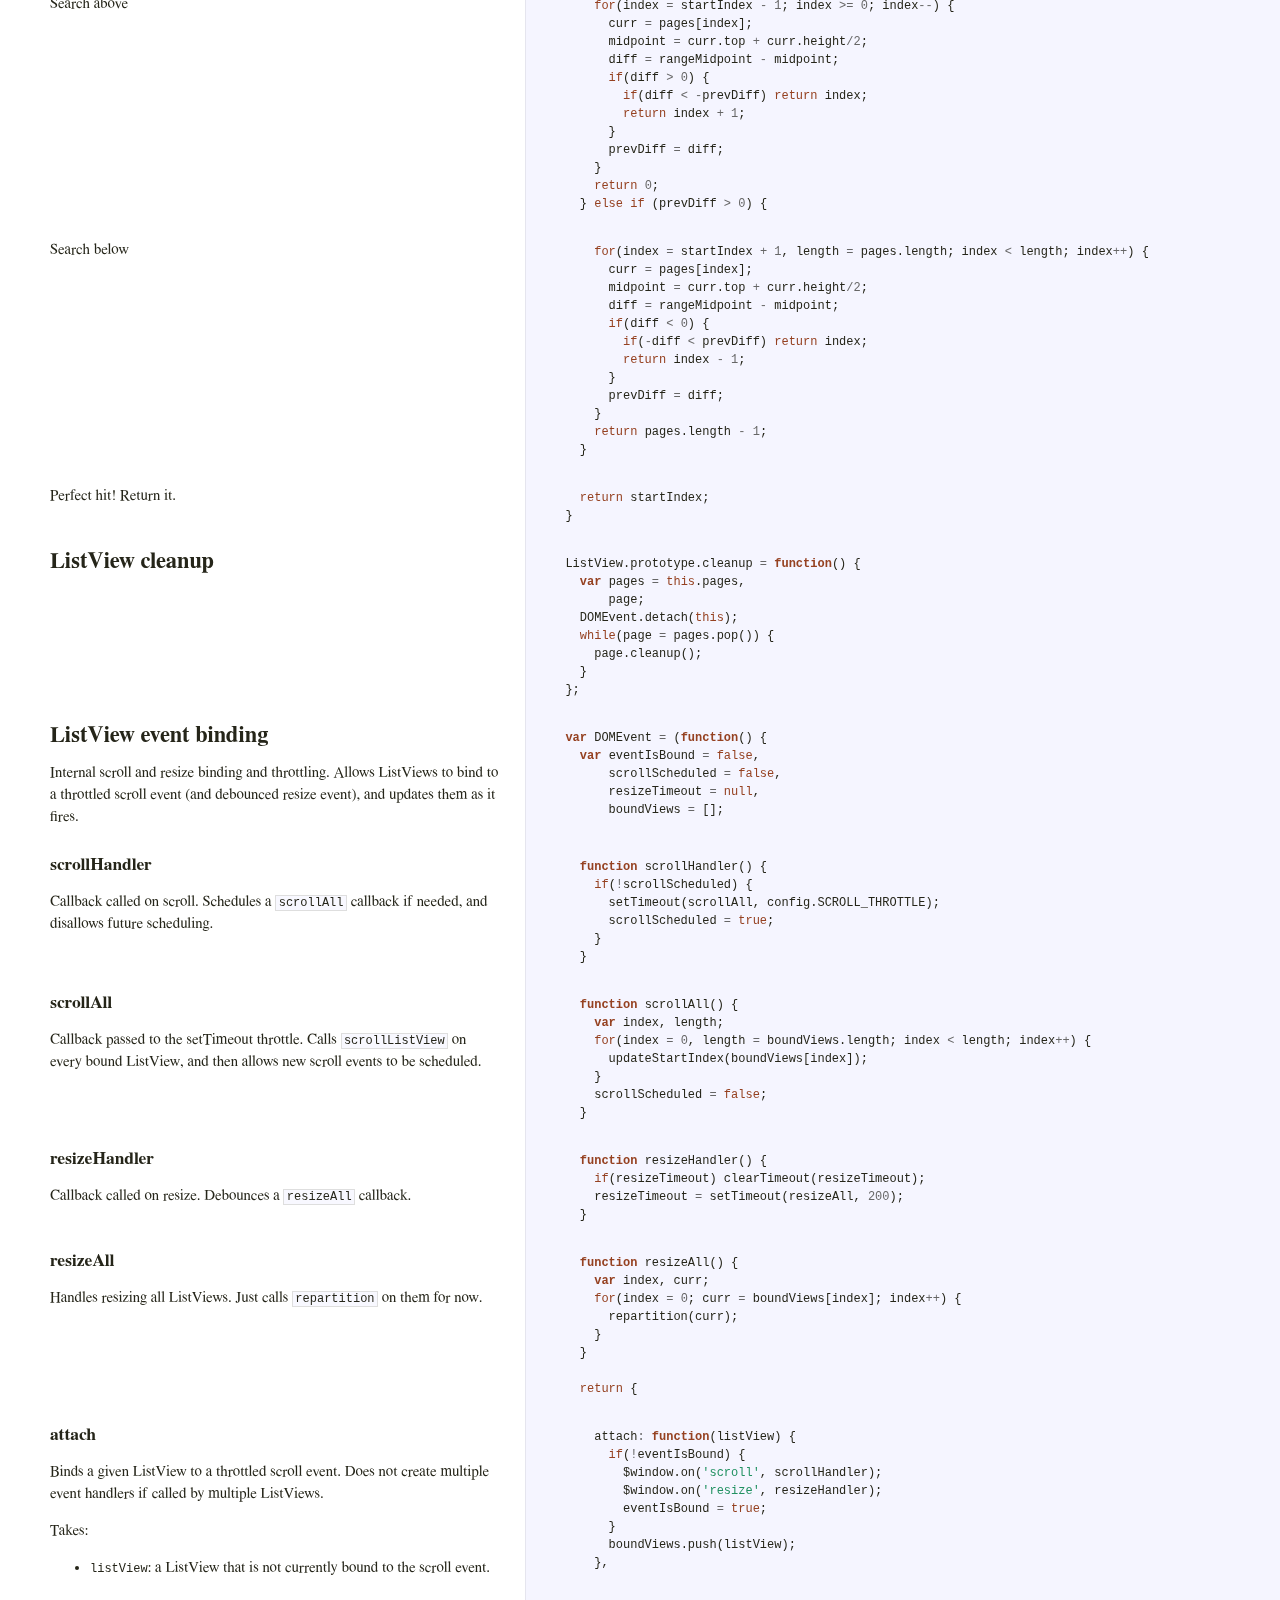
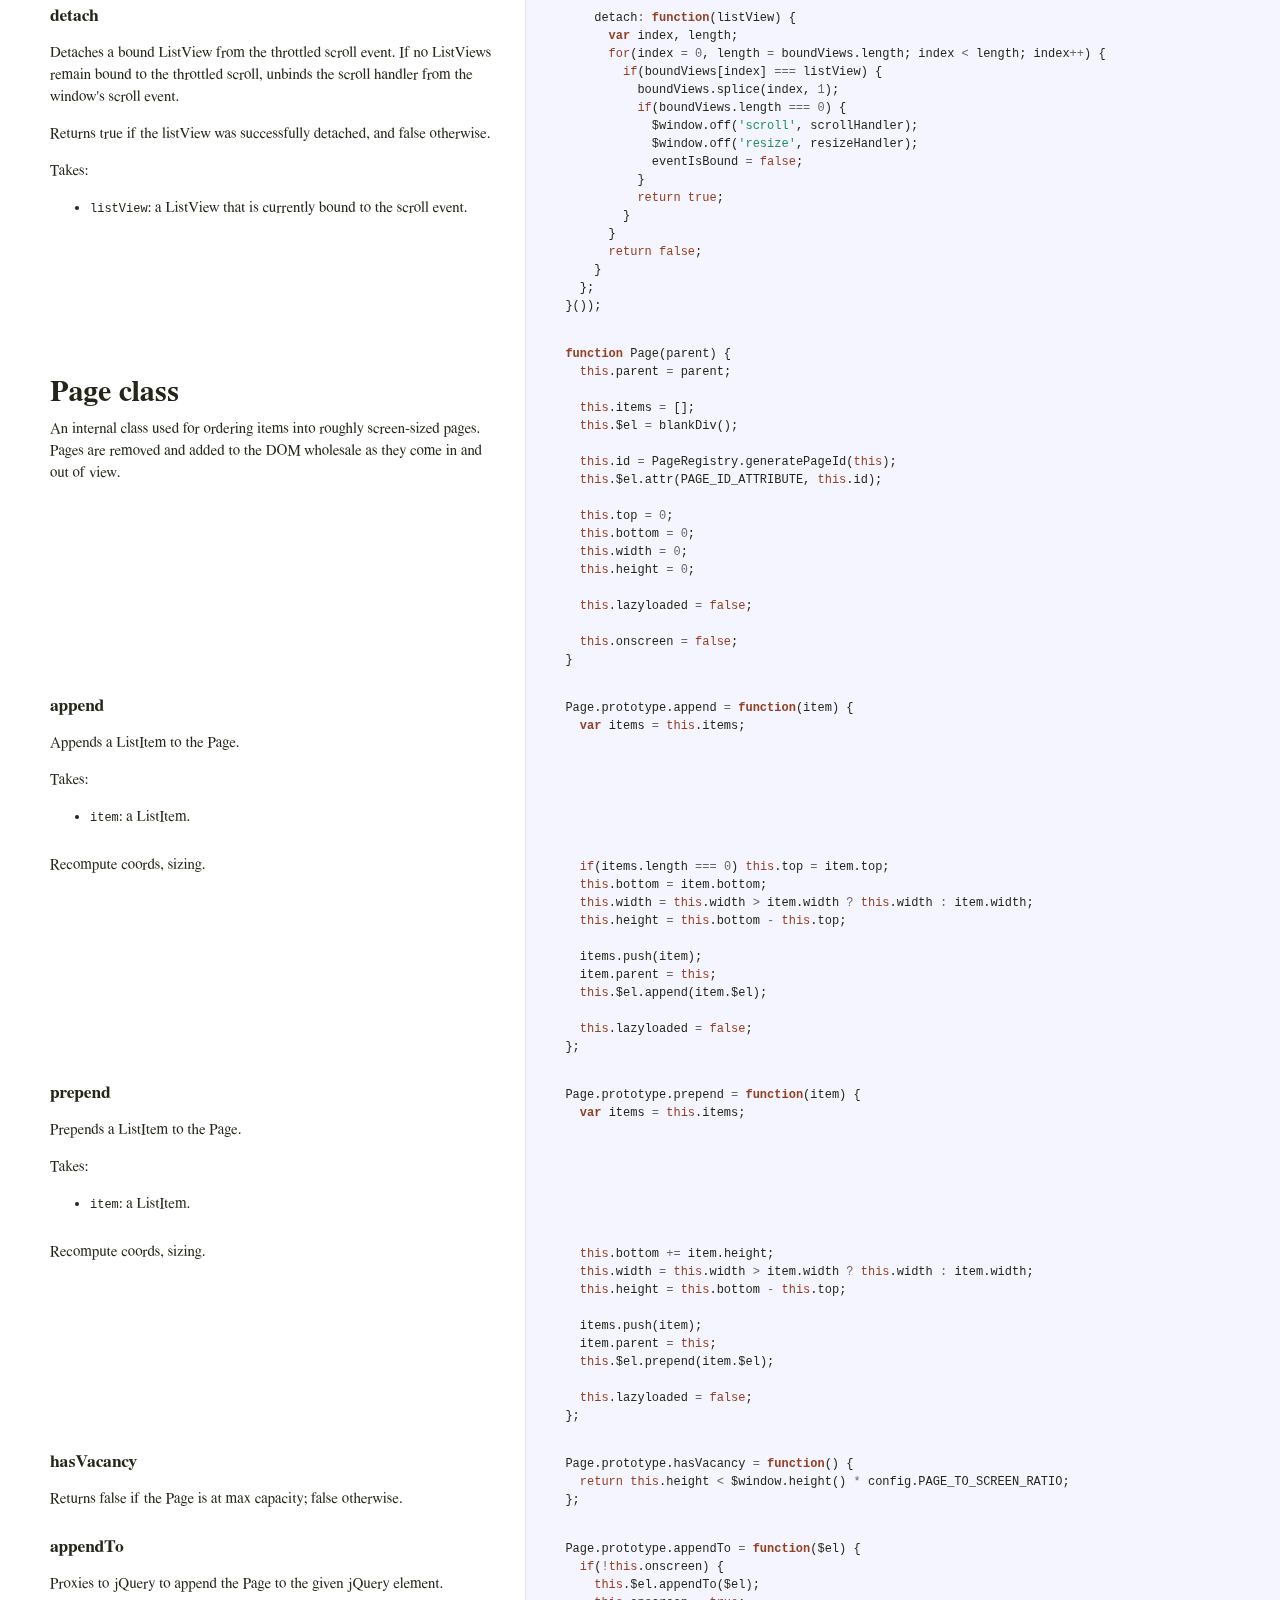
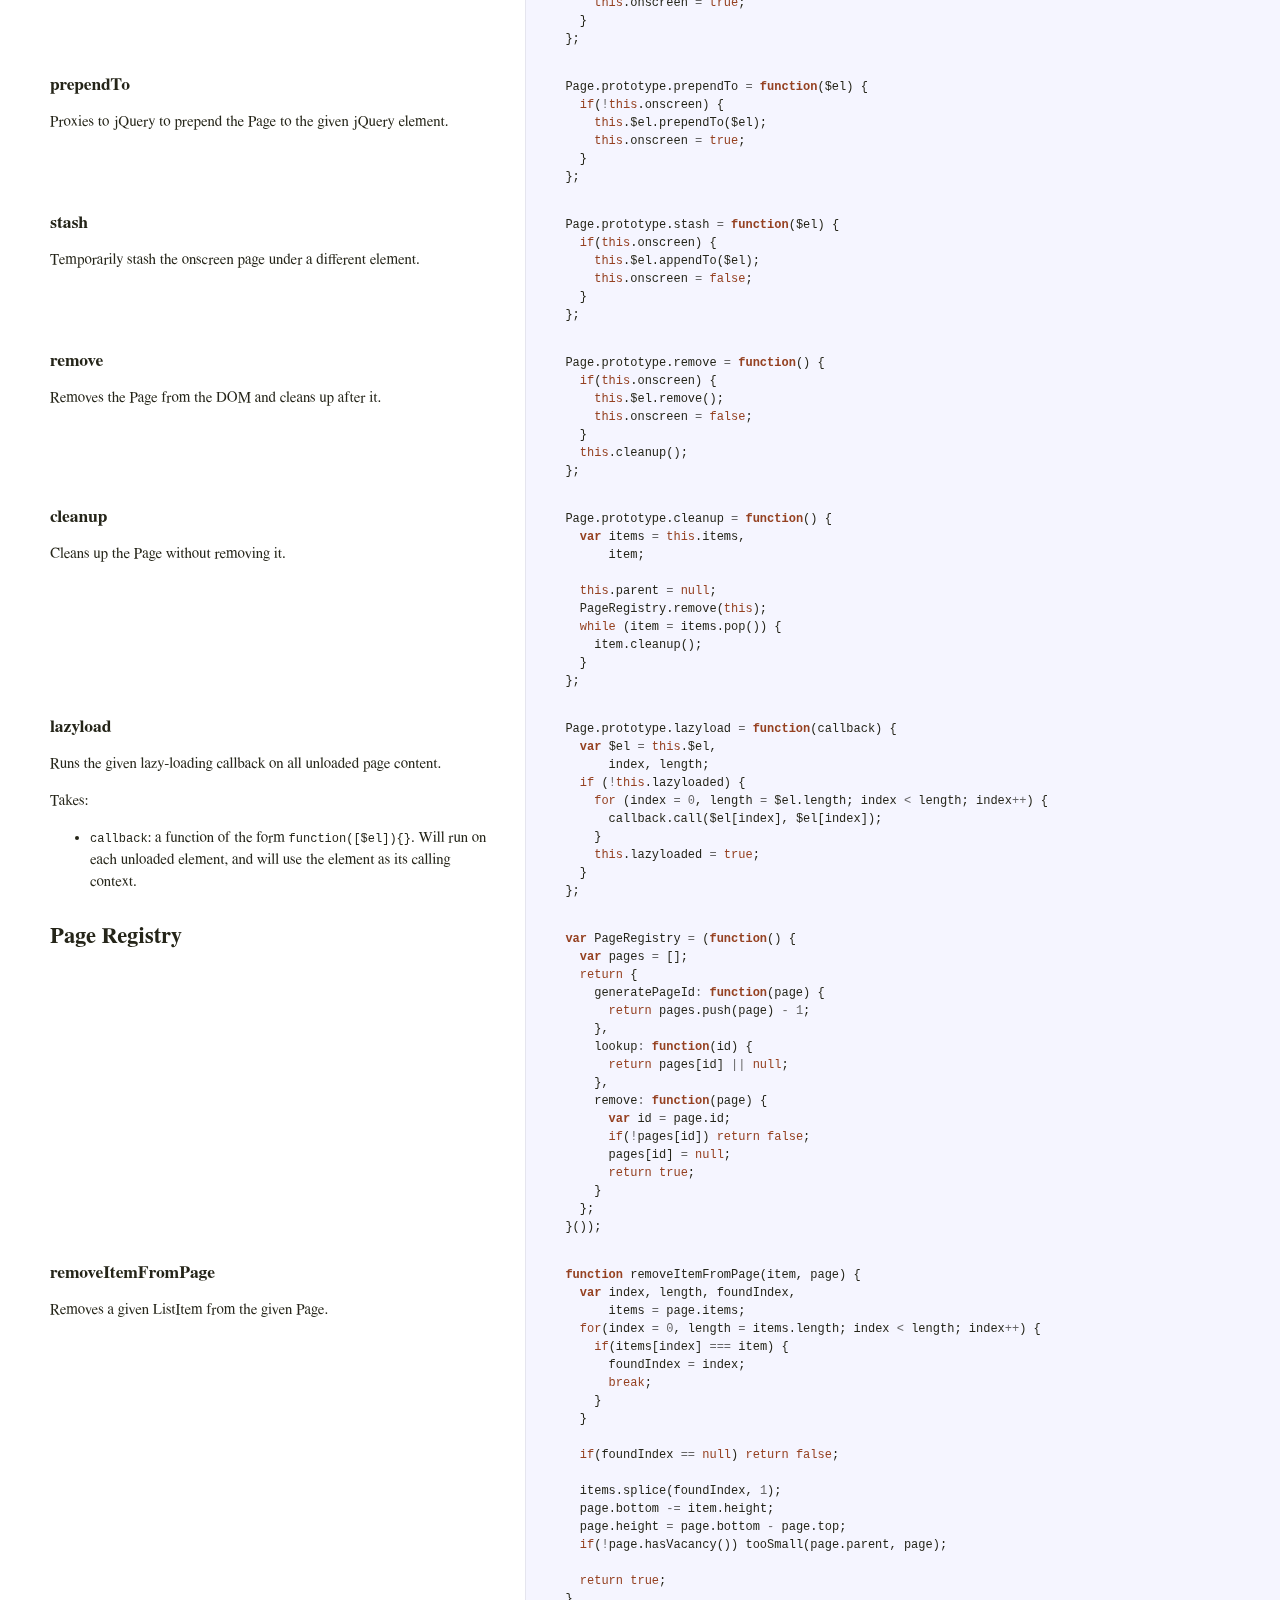
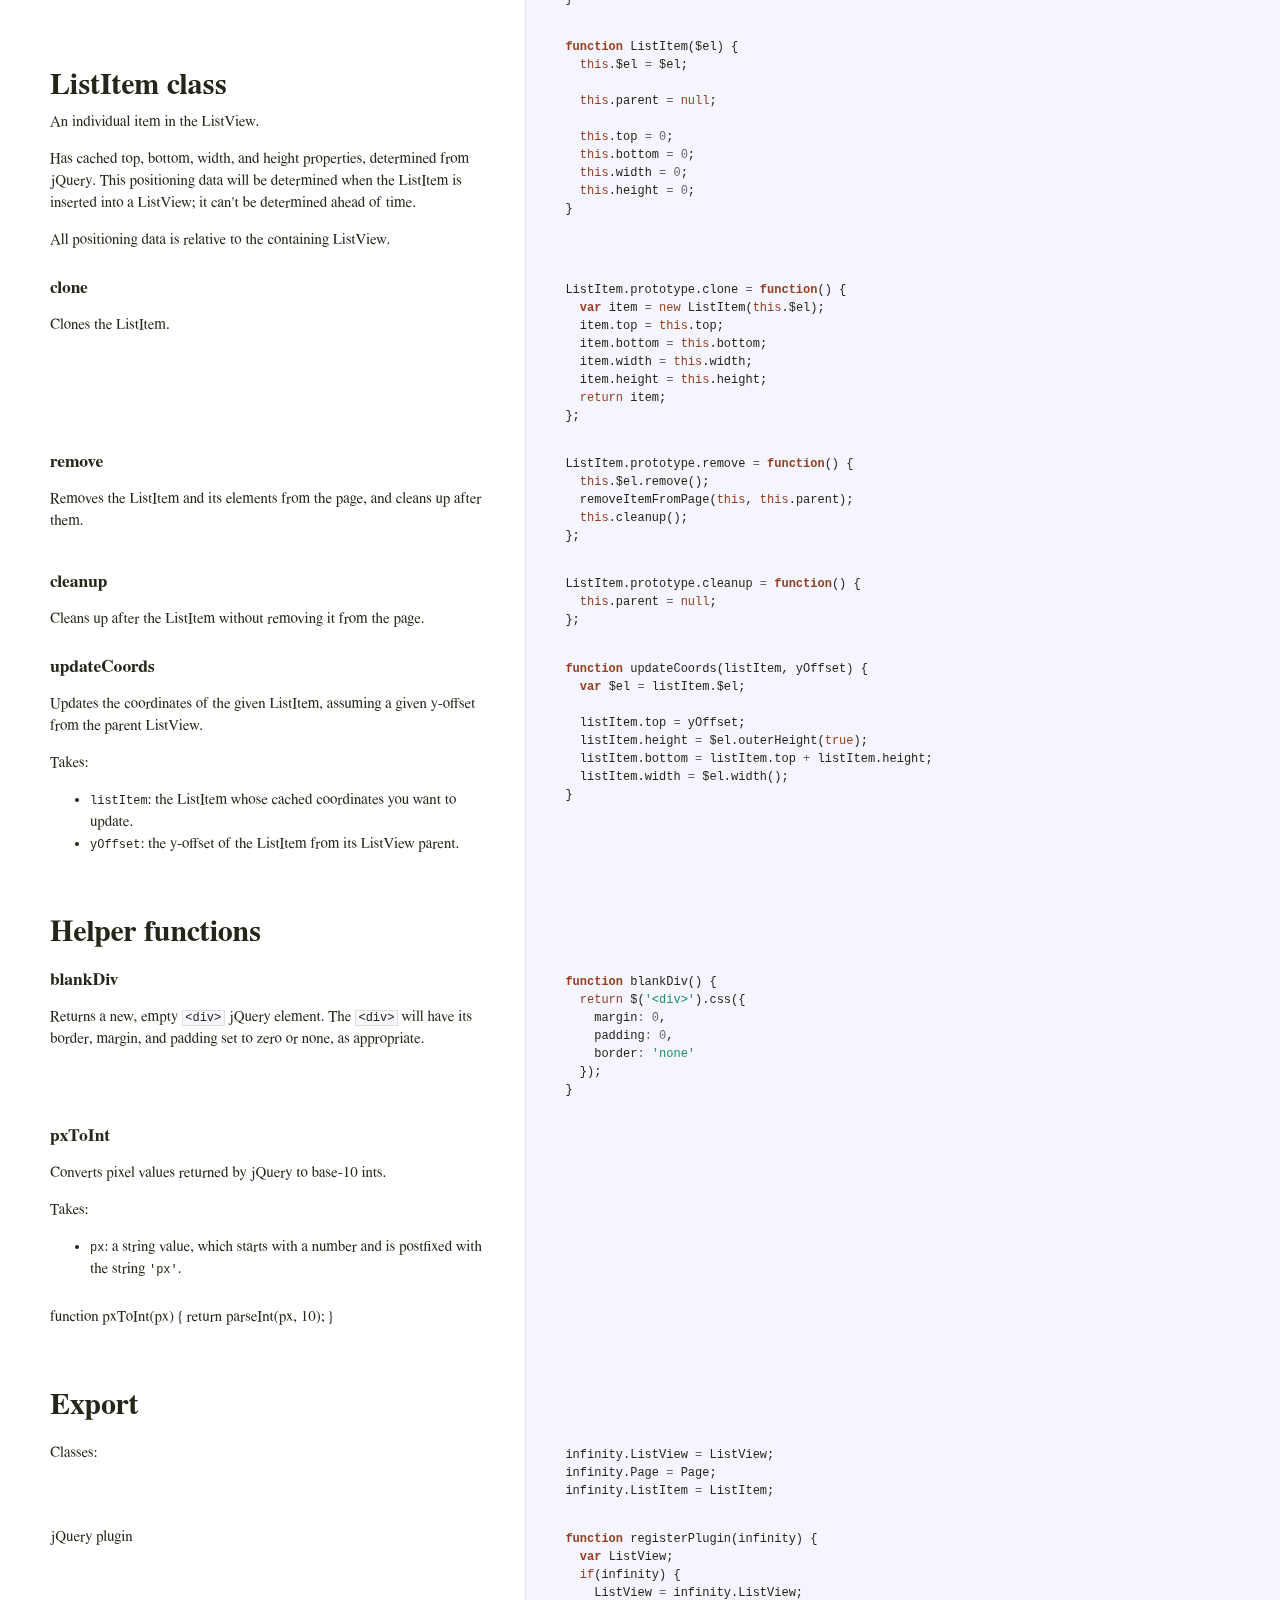
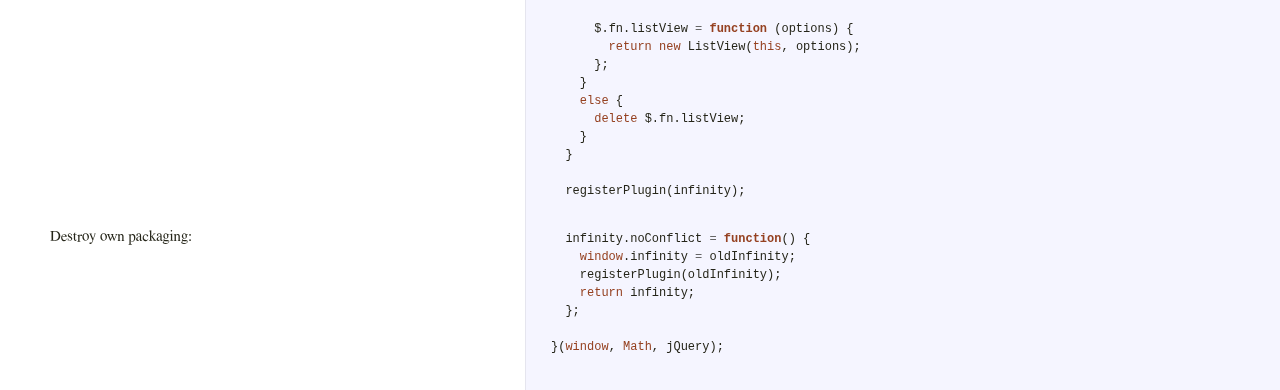
<file: infinity-master/docs/infinity.html>
<!DOCTYPE html>  <html> <head>   <title>infinity.js</title>   <meta http-equiv="content-type" content="text/html; charset=UTF-8">   <link rel="stylesheet" media="all" href="docco.css" /> </head> <body>   <div id="container">     <div id="background"></div>          <table cellpadding="0" cellspacing="0">       <thead>         <tr>           <th class="docs">             <h1>               infinity.js             </h1>           </th>           <th class="code">           </th>         </tr>       </thead>       <tbody>                               <tr id="section-1">             <td class="docs">               <div class="pilwrap">                 <a class="pilcrow" href="#section-1">&#182;</a>               </div>               <pre><code>(c) 2012 Airbnb, Inc.

infinity.js may be freely distributed under the terms of the BSD
license. For all licensing information, details, and documention:
http://airbnb.github.com/infinity
</code></pre>             </td>             <td class="code">               <div class="highlight"><pre><span class="o">!</span><span class="kd">function</span><span class="p">(</span><span class="nb">window</span><span class="p">,</span> <span class="nb">Math</span><span class="p">,</span> <span class="nx">$</span><span class="p">)</span> <span class="p">{</span>
  <span class="s1">&#39;use strict&#39;</span><span class="p">;</span></pre></div>             </td>           </tr>                               <tr id="section-2">             <td class="docs">               <div class="pilwrap">                 <a class="pilcrow" href="#section-2">&#182;</a>               </div>               <h1>Welcome To Infinity</h1>

<p>infinity.js is a UITableView for the web. Use it to speed up scroll
performance of long- or infinitely-scrolling lists of items.</p>

<p>infinity.js has several caveats:</p>

<ol>
<li><p>All DOM elements must either be visible or in the current layout.
infinity.js does not support elements that will at some point affect the
layout, but are currently hidden using <code>display:none</code>.</p></li>
<li><p>ListViews can't be nested.</p></li>
<li><p>Non-ListItem elements can't be the immediate children of ListView
elements. Only ListItems can be immediate children of ListViews.</p></li>
<li><p>ListView elements can't have heights set directly on them. In most
cases it is also likely that <code>min-height</code>s and <code>max-height</code>s will break.
However, setting heights on ListItems is ok.</p></li>
</ol>

<p>If you're reading this, we probably want to hear from you. If the feeling
is mutual: <a href="http://www.airbnb.com/jobs">get in touch.</a></p>             </td>             <td class="code">               <div class="highlight"><pre></pre></div>             </td>           </tr>                               <tr id="section-3">             <td class="docs">               <div class="pilwrap">                 <a class="pilcrow" href="#section-3">&#182;</a>               </div>               <h1>Initial Setup</h1>             </td>             <td class="code">               <div class="highlight"><pre></pre></div>             </td>           </tr>                               <tr id="section-4">             <td class="docs">               <div class="pilwrap">                 <a class="pilcrow" href="#section-4">&#182;</a>               </div>               <p>Cached objects</p>             </td>             <td class="code">               <div class="highlight"><pre>  <span class="kd">var</span> <span class="nx">$window</span> <span class="o">=</span> <span class="nx">$</span><span class="p">(</span><span class="nb">window</span><span class="p">);</span></pre></div>             </td>           </tr>                               <tr id="section-5">             <td class="docs">               <div class="pilwrap">                 <a class="pilcrow" href="#section-5">&#182;</a>               </div>               <p>Packaging:</p>             </td>             <td class="code">               <div class="highlight"><pre>  <span class="kd">var</span> <span class="nx">oldInfinity</span> <span class="o">=</span> <span class="nb">window</span><span class="p">.</span><span class="nx">infinity</span><span class="p">,</span>
      <span class="nx">infinity</span> <span class="o">=</span> <span class="nb">window</span><span class="p">.</span><span class="nx">infinity</span> <span class="o">=</span> <span class="p">{},</span>
      <span class="nx">config</span> <span class="o">=</span> <span class="nx">infinity</span><span class="p">.</span><span class="nx">config</span> <span class="o">=</span> <span class="p">{};</span></pre></div>             </td>           </tr>                               <tr id="section-6">             <td class="docs">               <div class="pilwrap">                 <a class="pilcrow" href="#section-6">&#182;</a>               </div>               <p>Constants:</p>             </td>             <td class="code">               <div class="highlight"><pre>  <span class="kd">var</span> <span class="nx">PAGE_ID_ATTRIBUTE</span> <span class="o">=</span> <span class="s1">&#39;data-infinity-pageid&#39;</span><span class="p">,</span>
      <span class="nx">NUM_BUFFER_PAGES</span> <span class="o">=</span> <span class="mi">1</span><span class="p">,</span>
      <span class="nx">PAGES_ONSCREEN</span> <span class="o">=</span> <span class="nx">NUM_BUFFER_PAGES</span> <span class="o">*</span> <span class="mi">2</span> <span class="o">+</span> <span class="mi">1</span><span class="p">;</span></pre></div>             </td>           </tr>                               <tr id="section-7">             <td class="docs">               <div class="pilwrap">                 <a class="pilcrow" href="#section-7">&#182;</a>               </div>               <p>Config:</p>             </td>             <td class="code">               <div class="highlight"><pre>  <span class="nx">config</span><span class="p">.</span><span class="nx">PAGE_TO_SCREEN_RATIO</span> <span class="o">=</span> <span class="mi">3</span><span class="p">;</span>
  <span class="nx">config</span><span class="p">.</span><span class="nx">SCROLL_THROTTLE</span> <span class="o">=</span> <span class="mi">350</span><span class="p">;</span></pre></div>             </td>           </tr>                               <tr id="section-8">             <td class="docs">               <div class="pilwrap">                 <a class="pilcrow" href="#section-8">&#182;</a>               </div>               <h1>ListView Class</h1>             </td>             <td class="code">               <div class="highlight"><pre></pre></div>             </td>           </tr>                               <tr id="section-9">             <td class="docs">               <div class="pilwrap">                 <a class="pilcrow" href="#section-9">&#182;</a>               </div>               <h3>Constructor</h3>

<p>Creates a new instance of a ListView.</p>

<p>Takes:</p>

<ul>
<li><code>$el</code>: a jQuery element.</li>
<li><code>options</code>: an optional hash of options</li>
</ul>             </td>             <td class="code">               <div class="highlight"><pre>  <span class="kd">function</span> <span class="nx">ListView</span><span class="p">(</span><span class="nx">$el</span><span class="p">,</span> <span class="nx">options</span><span class="p">)</span> <span class="p">{</span>
    <span class="nx">options</span> <span class="o">=</span> <span class="nx">options</span> <span class="o">||</span> <span class="p">{};</span>

    <span class="k">this</span><span class="p">.</span><span class="nx">$el</span> <span class="o">=</span> <span class="nx">blankDiv</span><span class="p">();</span>
    <span class="k">this</span><span class="p">.</span><span class="nx">$shadow</span> <span class="o">=</span> <span class="nx">blankDiv</span><span class="p">();</span>
    <span class="nx">$el</span><span class="p">.</span><span class="nx">append</span><span class="p">(</span><span class="k">this</span><span class="p">.</span><span class="nx">$el</span><span class="p">);</span></pre></div>             </td>           </tr>                               <tr id="section-10">             <td class="docs">               <div class="pilwrap">                 <a class="pilcrow" href="#section-10">&#182;</a>               </div>               <p>don't append the shadow element -- it's meant to only be used for
finding elements outside of the DOM</p>             </td>             <td class="code">               <div class="highlight"><pre>    <span class="k">this</span><span class="p">.</span><span class="nx">lazy</span> <span class="o">=</span> <span class="o">!!</span><span class="nx">options</span><span class="p">.</span><span class="nx">lazy</span><span class="p">;</span>
    <span class="k">this</span><span class="p">.</span><span class="nx">lazyFn</span> <span class="o">=</span> <span class="nx">options</span><span class="p">.</span><span class="nx">lazy</span> <span class="o">||</span> <span class="kc">null</span><span class="p">;</span>

    <span class="nx">initBuffer</span><span class="p">(</span><span class="k">this</span><span class="p">);</span>

    <span class="k">this</span><span class="p">.</span><span class="nx">top</span> <span class="o">=</span> <span class="k">this</span><span class="p">.</span><span class="nx">$el</span><span class="p">.</span><span class="nx">offset</span><span class="p">().</span><span class="nx">top</span><span class="p">;</span>
    <span class="k">this</span><span class="p">.</span><span class="nx">width</span> <span class="o">=</span> <span class="mi">0</span><span class="p">;</span>
    <span class="k">this</span><span class="p">.</span><span class="nx">height</span> <span class="o">=</span> <span class="mi">0</span><span class="p">;</span>

    <span class="k">this</span><span class="p">.</span><span class="nx">pages</span> <span class="o">=</span> <span class="p">[];</span>
    <span class="k">this</span><span class="p">.</span><span class="nx">startIndex</span> <span class="o">=</span> <span class="mi">0</span><span class="p">;</span>

    <span class="nx">DOMEvent</span><span class="p">.</span><span class="nx">attach</span><span class="p">(</span><span class="k">this</span><span class="p">);</span>
  <span class="p">}</span></pre></div>             </td>           </tr>                               <tr id="section-11">             <td class="docs">               <div class="pilwrap">                 <a class="pilcrow" href="#section-11">&#182;</a>               </div>               <h3>initBuffer</h3>

<p>Private ListView method. Initializes the buffer element.</p>             </td>             <td class="code">               <div class="highlight"><pre>  <span class="kd">function</span> <span class="nx">initBuffer</span><span class="p">(</span><span class="nx">listView</span><span class="p">)</span> <span class="p">{</span>
    <span class="nx">listView</span><span class="p">.</span><span class="nx">_$buffer</span> <span class="o">=</span> <span class="nx">blankDiv</span><span class="p">()</span>
                        <span class="p">.</span><span class="nx">prependTo</span><span class="p">(</span><span class="nx">listView</span><span class="p">.</span><span class="nx">$el</span><span class="p">);</span>
  <span class="p">}</span></pre></div>             </td>           </tr>                               <tr id="section-12">             <td class="docs">               <div class="pilwrap">                 <a class="pilcrow" href="#section-12">&#182;</a>               </div>               <h3>updateBuffer</h3>

<p>Private ListView method. Updates the buffer to correctly push forward the
first page.</p>             </td>             <td class="code">               <div class="highlight"><pre>  <span class="kd">function</span> <span class="nx">updateBuffer</span><span class="p">(</span><span class="nx">listView</span><span class="p">)</span> <span class="p">{</span>
    <span class="kd">var</span> <span class="nx">firstPage</span><span class="p">,</span>
        <span class="nx">pages</span> <span class="o">=</span> <span class="nx">listView</span><span class="p">.</span><span class="nx">pages</span><span class="p">,</span>
        <span class="nx">$buffer</span> <span class="o">=</span> <span class="nx">listView</span><span class="p">.</span><span class="nx">_$buffer</span><span class="p">;</span>

    <span class="k">if</span><span class="p">(</span><span class="nx">pages</span><span class="p">.</span><span class="nx">length</span> <span class="o">&gt;</span> <span class="mi">0</span><span class="p">)</span> <span class="p">{</span>
      <span class="nx">firstPage</span> <span class="o">=</span> <span class="nx">pages</span><span class="p">[</span><span class="nx">listView</span><span class="p">.</span><span class="nx">startIndex</span><span class="p">];</span>
      <span class="nx">$buffer</span><span class="p">.</span><span class="nx">height</span><span class="p">(</span><span class="nx">firstPage</span><span class="p">.</span><span class="nx">top</span><span class="p">);</span>
    <span class="p">}</span> <span class="k">else</span> <span class="p">{</span>
      <span class="nx">$buffer</span><span class="p">.</span><span class="nx">height</span><span class="p">(</span><span class="mi">0</span><span class="p">);</span>
    <span class="p">}</span>
  <span class="p">}</span></pre></div>             </td>           </tr>                               <tr id="section-13">             <td class="docs">               <div class="pilwrap">                 <a class="pilcrow" href="#section-13">&#182;</a>               </div>               <h2>ListView manipulation</h2>             </td>             <td class="code">               <div class="highlight"><pre></pre></div>             </td>           </tr>                               <tr id="section-14">             <td class="docs">               <div class="pilwrap">                 <a class="pilcrow" href="#section-14">&#182;</a>               </div>               <h3>append</h3>

<p>Appends a jQuery element or a ListItem to the ListView.</p>

<p>Takes:</p>

<ul>
<li><code>obj</code>: a jQuery element, a string of valid HTML, or a ListItem.</li>
</ul>

<p>TODO: optimized batch appends</p>             </td>             <td class="code">               <div class="highlight"><pre>  <span class="nx">ListView</span><span class="p">.</span><span class="nx">prototype</span><span class="p">.</span><span class="nx">append</span> <span class="o">=</span> <span class="kd">function</span><span class="p">(</span><span class="nx">obj</span><span class="p">)</span> <span class="p">{</span>
    <span class="k">if</span><span class="p">(</span><span class="o">!</span><span class="nx">obj</span> <span class="o">||</span> <span class="o">!</span><span class="nx">obj</span><span class="p">.</span><span class="nx">length</span><span class="p">)</span> <span class="k">return</span> <span class="kc">null</span><span class="p">;</span>

    <span class="kd">var</span> <span class="nx">lastPage</span><span class="p">,</span>
        <span class="nx">item</span> <span class="o">=</span> <span class="nx">convertToItem</span><span class="p">(</span><span class="k">this</span><span class="p">,</span> <span class="nx">obj</span><span class="p">),</span>
        <span class="nx">pages</span> <span class="o">=</span> <span class="k">this</span><span class="p">.</span><span class="nx">pages</span><span class="p">;</span>

    <span class="k">this</span><span class="p">.</span><span class="nx">height</span> <span class="o">+=</span> <span class="nx">item</span><span class="p">.</span><span class="nx">height</span><span class="p">;</span>
    <span class="k">this</span><span class="p">.</span><span class="nx">$el</span><span class="p">.</span><span class="nx">height</span><span class="p">(</span><span class="k">this</span><span class="p">.</span><span class="nx">height</span><span class="p">);</span>

    <span class="nx">lastPage</span> <span class="o">=</span> <span class="nx">pages</span><span class="p">[</span><span class="nx">pages</span><span class="p">.</span><span class="nx">length</span> <span class="o">-</span> <span class="mi">1</span><span class="p">];</span>

    <span class="k">if</span><span class="p">(</span><span class="o">!</span><span class="nx">lastPage</span> <span class="o">||</span> <span class="o">!</span><span class="nx">lastPage</span><span class="p">.</span><span class="nx">hasVacancy</span><span class="p">())</span> <span class="p">{</span>
      <span class="nx">lastPage</span> <span class="o">=</span> <span class="k">new</span> <span class="nx">Page</span><span class="p">(</span><span class="k">this</span><span class="p">);</span>
      <span class="nx">pages</span><span class="p">.</span><span class="nx">push</span><span class="p">(</span><span class="nx">lastPage</span><span class="p">);</span>
    <span class="p">}</span>

    <span class="nx">lastPage</span><span class="p">.</span><span class="nx">append</span><span class="p">(</span><span class="nx">item</span><span class="p">);</span>
    <span class="nx">insertPagesInView</span><span class="p">(</span><span class="k">this</span><span class="p">);</span>

    <span class="k">return</span> <span class="nx">item</span><span class="p">;</span>
  <span class="p">};</span></pre></div>             </td>           </tr>                               <tr id="section-15">             <td class="docs">               <div class="pilwrap">                 <a class="pilcrow" href="#section-15">&#182;</a>               </div>               <h3>cacheCoordsFor</h3>

<p>Caches the coordinates for a given ListItem within the given ListView.</p>

<p>Takes:</p>

<ul>
<li><code>listView</code>: a ListView.</li>
<li><code>listItem</code>: the ListItem whose coordinates you want to cache.</li>
</ul>             </td>             <td class="code">               <div class="highlight"><pre>  <span class="kd">function</span> <span class="nx">cacheCoordsFor</span><span class="p">(</span><span class="nx">listView</span><span class="p">,</span> <span class="nx">listItem</span><span class="p">)</span> <span class="p">{</span>
    <span class="nx">listItem</span><span class="p">.</span><span class="nx">$el</span><span class="p">.</span><span class="nx">remove</span><span class="p">();</span></pre></div>             </td>           </tr>                               <tr id="section-16">             <td class="docs">               <div class="pilwrap">                 <a class="pilcrow" href="#section-16">&#182;</a>               </div>               <p>WARNING: this will always break for prepends. Once support gets added for
prepends, change this.</p>             </td>             <td class="code">               <div class="highlight"><pre>    <span class="nx">listView</span><span class="p">.</span><span class="nx">$el</span><span class="p">.</span><span class="nx">append</span><span class="p">(</span><span class="nx">listItem</span><span class="p">.</span><span class="nx">$el</span><span class="p">);</span>
    <span class="nx">updateCoords</span><span class="p">(</span><span class="nx">listItem</span><span class="p">,</span> <span class="nx">listView</span><span class="p">.</span><span class="nx">height</span><span class="p">);</span>
    <span class="nx">listItem</span><span class="p">.</span><span class="nx">$el</span><span class="p">.</span><span class="nx">remove</span><span class="p">();</span>
  <span class="p">}</span></pre></div>             </td>           </tr>                               <tr id="section-17">             <td class="docs">               <div class="pilwrap">                 <a class="pilcrow" href="#section-17">&#182;</a>               </div>               <h3>insertPagesInView</h3>

<p>Inserts any uninserted pages the given ListView owns.</p>

<p>Takes:</p>

<ul>
<li><code>listView</code>: the ListView whose onscreen pages you'd like to insert.</li>
</ul>             </td>             <td class="code">               <div class="highlight"><pre>  <span class="kd">function</span> <span class="nx">insertPagesInView</span><span class="p">(</span><span class="nx">listView</span><span class="p">)</span> <span class="p">{</span>
    <span class="kd">var</span> <span class="nx">index</span><span class="p">,</span> <span class="nx">length</span><span class="p">,</span> <span class="nx">curr</span><span class="p">,</span>
        <span class="nx">pages</span> <span class="o">=</span> <span class="nx">listView</span><span class="p">.</span><span class="nx">pages</span><span class="p">,</span>
        <span class="nx">inserted</span> <span class="o">=</span> <span class="kc">false</span><span class="p">,</span>
        <span class="nx">inOrder</span> <span class="o">=</span> <span class="kc">true</span><span class="p">;</span>
    <span class="nx">index</span> <span class="o">=</span> <span class="nx">listView</span><span class="p">.</span><span class="nx">startIndex</span><span class="p">;</span>
    <span class="nx">length</span> <span class="o">=</span> <span class="nb">Math</span><span class="p">.</span><span class="nx">min</span><span class="p">(</span><span class="nx">index</span> <span class="o">+</span> <span class="nx">PAGES_ONSCREEN</span><span class="p">,</span> <span class="nx">pages</span><span class="p">.</span><span class="nx">length</span><span class="p">);</span>

    <span class="k">for</span><span class="p">(</span><span class="nx">index</span><span class="p">;</span> <span class="nx">index</span> <span class="o">&lt;</span> <span class="nx">length</span><span class="p">;</span> <span class="nx">index</span><span class="o">++</span><span class="p">)</span> <span class="p">{</span>
      <span class="nx">curr</span> <span class="o">=</span> <span class="nx">pages</span><span class="p">[</span><span class="nx">index</span><span class="p">];</span>
      <span class="k">if</span><span class="p">(</span><span class="nx">listView</span><span class="p">.</span><span class="nx">lazy</span><span class="p">)</span> <span class="nx">curr</span><span class="p">.</span><span class="nx">lazyload</span><span class="p">(</span><span class="nx">listView</span><span class="p">.</span><span class="nx">lazyFn</span><span class="p">);</span>
      <span class="k">if</span><span class="p">(</span><span class="nx">inserted</span> <span class="o">&amp;&amp;</span> <span class="nx">curr</span><span class="p">.</span><span class="nx">onscreen</span><span class="p">)</span> <span class="nx">inOrder</span> <span class="o">=</span> <span class="kc">false</span><span class="p">;</span>

      <span class="k">if</span><span class="p">(</span><span class="o">!</span><span class="nx">inOrder</span><span class="p">)</span> <span class="p">{</span>
        <span class="nx">curr</span><span class="p">.</span><span class="nx">stash</span><span class="p">(</span><span class="nx">listView</span><span class="p">.</span><span class="nx">$shadow</span><span class="p">);</span>
        <span class="nx">curr</span><span class="p">.</span><span class="nx">appendTo</span><span class="p">(</span><span class="nx">listView</span><span class="p">.</span><span class="nx">$el</span><span class="p">);</span>
      <span class="p">}</span> <span class="k">else</span> <span class="k">if</span><span class="p">(</span><span class="o">!</span><span class="nx">curr</span><span class="p">.</span><span class="nx">onscreen</span><span class="p">)</span> <span class="p">{</span>
        <span class="nx">inserted</span> <span class="o">=</span> <span class="kc">true</span><span class="p">;</span>
        <span class="nx">curr</span><span class="p">.</span><span class="nx">appendTo</span><span class="p">(</span><span class="nx">listView</span><span class="p">.</span><span class="nx">$el</span><span class="p">);</span>
      <span class="p">}</span>
    <span class="p">}</span>
  <span class="p">}</span></pre></div>             </td>           </tr>                               <tr id="section-18">             <td class="docs">               <div class="pilwrap">                 <a class="pilcrow" href="#section-18">&#182;</a>               </div>               <h3>updateStartIndex</h3>

<p>Updates a given ListView when the throttled scroll event fires. Attempts
to do as little work as possible: if the <code>startIndex</code> doesn't change,
it'll exit early. If the <code>startIndex</code> does change, it finds all pages
that have been scrolled out of view and removes them, then inserts only
pages that have been now been scrolled into view.</p>

<p>Takes:</p>

<ul>
<li><code>listView</code>: the ListView needing to be updated.</li>
</ul>             </td>             <td class="code">               <div class="highlight"><pre>  <span class="kd">function</span> <span class="nx">updateStartIndex</span><span class="p">(</span><span class="nx">listView</span><span class="p">)</span> <span class="p">{</span>
    <span class="kd">var</span> <span class="nx">index</span><span class="p">,</span> <span class="nx">length</span><span class="p">,</span> <span class="nx">pages</span><span class="p">,</span> <span class="nx">lastIndex</span><span class="p">,</span> <span class="nx">nextLastIndex</span><span class="p">,</span>
        <span class="nx">startIndex</span> <span class="o">=</span> <span class="nx">listView</span><span class="p">.</span><span class="nx">startIndex</span><span class="p">,</span>
        <span class="nx">viewTop</span> <span class="o">=</span> <span class="nx">$window</span><span class="p">.</span><span class="nx">scrollTop</span><span class="p">()</span> <span class="o">-</span> <span class="nx">listView</span><span class="p">.</span><span class="nx">top</span><span class="p">,</span>
        <span class="nx">viewHeight</span> <span class="o">=</span> <span class="nx">$window</span><span class="p">.</span><span class="nx">height</span><span class="p">(),</span>
        <span class="nx">viewBottom</span> <span class="o">=</span> <span class="nx">viewTop</span> <span class="o">+</span> <span class="nx">viewHeight</span><span class="p">,</span>
        <span class="nx">nextIndex</span> <span class="o">=</span> <span class="nx">startIndexWithinRange</span><span class="p">(</span><span class="nx">listView</span><span class="p">,</span> <span class="nx">viewTop</span><span class="p">,</span> <span class="nx">viewBottom</span><span class="p">);</span>

    <span class="k">if</span><span class="p">(</span> <span class="nx">nextIndex</span> <span class="o">&lt;</span> <span class="mi">0</span> <span class="o">||</span> <span class="nx">nextIndex</span> <span class="o">===</span> <span class="nx">startIndex</span><span class="p">)</span> <span class="k">return</span> <span class="nx">startIndex</span><span class="p">;</span>

    <span class="nx">pages</span> <span class="o">=</span> <span class="nx">listView</span><span class="p">.</span><span class="nx">pages</span><span class="p">;</span>
    <span class="nx">startIndex</span> <span class="o">=</span> <span class="nx">listView</span><span class="p">.</span><span class="nx">startIndex</span><span class="p">;</span>
    <span class="nx">lastIndex</span> <span class="o">=</span> <span class="nb">Math</span><span class="p">.</span><span class="nx">min</span><span class="p">(</span><span class="nx">startIndex</span> <span class="o">+</span> <span class="nx">PAGES_ONSCREEN</span><span class="p">,</span> <span class="nx">pages</span><span class="p">.</span><span class="nx">length</span><span class="p">);</span>
    <span class="nx">nextLastIndex</span> <span class="o">=</span> <span class="nb">Math</span><span class="p">.</span><span class="nx">min</span><span class="p">(</span><span class="nx">nextIndex</span> <span class="o">+</span> <span class="nx">PAGES_ONSCREEN</span><span class="p">,</span> <span class="nx">pages</span><span class="p">.</span><span class="nx">length</span><span class="p">);</span></pre></div>             </td>           </tr>                               <tr id="section-19">             <td class="docs">               <div class="pilwrap">                 <a class="pilcrow" href="#section-19">&#182;</a>               </div>               <p>sweep any invalid old pages</p>             </td>             <td class="code">               <div class="highlight"><pre>    <span class="k">for</span><span class="p">(</span><span class="nx">index</span> <span class="o">=</span> <span class="nx">startIndex</span><span class="p">,</span> <span class="nx">length</span> <span class="o">=</span> <span class="nx">lastIndex</span><span class="p">;</span> <span class="nx">index</span> <span class="o">&lt;</span> <span class="nx">length</span><span class="p">;</span> <span class="nx">index</span><span class="o">++</span><span class="p">)</span> <span class="p">{</span>
      <span class="k">if</span><span class="p">(</span><span class="nx">index</span> <span class="o">&lt;</span> <span class="nx">nextIndex</span> <span class="o">||</span> <span class="nx">index</span> <span class="o">&gt;=</span> <span class="nx">nextLastIndex</span><span class="p">)</span>
        <span class="nx">pages</span><span class="p">[</span><span class="nx">index</span><span class="p">].</span><span class="nx">stash</span><span class="p">(</span><span class="nx">listView</span><span class="p">.</span><span class="nx">$shadow</span><span class="p">);</span>
    <span class="p">}</span>

    <span class="nx">listView</span><span class="p">.</span><span class="nx">startIndex</span> <span class="o">=</span> <span class="nx">nextIndex</span><span class="p">;</span>

    <span class="nx">insertPagesInView</span><span class="p">(</span><span class="nx">listView</span><span class="p">);</span>
    <span class="nx">updateBuffer</span><span class="p">(</span><span class="nx">listView</span><span class="p">);</span>
    <span class="k">return</span> <span class="nx">nextIndex</span><span class="p">;</span>
  <span class="p">}</span></pre></div>             </td>           </tr>                               <tr id="section-20">             <td class="docs">               <div class="pilwrap">                 <a class="pilcrow" href="#section-20">&#182;</a>               </div>               <h3>remove</h3>

<p>Removes the ListView from the DOM and cleans up after it.</p>             </td>             <td class="code">               <div class="highlight"><pre>  <span class="nx">ListView</span><span class="p">.</span><span class="nx">prototype</span><span class="p">.</span><span class="nx">remove</span> <span class="o">=</span> <span class="kd">function</span><span class="p">()</span> <span class="p">{</span>
    <span class="k">this</span><span class="p">.</span><span class="nx">$el</span><span class="p">.</span><span class="nx">remove</span><span class="p">();</span>
    <span class="k">this</span><span class="p">.</span><span class="nx">cleanup</span><span class="p">();</span>
  <span class="p">};</span></pre></div>             </td>           </tr>                               <tr id="section-21">             <td class="docs">               <div class="pilwrap">                 <a class="pilcrow" href="#section-21">&#182;</a>               </div>               <h3>convertToItem</h3>

<p>Given an object that is either a ListItem instance, a jQuery element, or a
string of valid HTML, makes sure to return either the ListItem itself or
a new ListItem that wraps the element.</p>

<p>Takes:</p>

<ul>
<li><code>listView</code>: the ListView instance that wants the item.</li>
<li><code>possibleItem</code>: an object that is either a ListItem, a jQuery element,
or a string of valid HTML.</li>
</ul>             </td>             <td class="code">               <div class="highlight"><pre>  <span class="kd">function</span> <span class="nx">convertToItem</span><span class="p">(</span><span class="nx">listView</span><span class="p">,</span> <span class="nx">possibleItem</span><span class="p">)</span> <span class="p">{</span>
    <span class="kd">var</span> <span class="nx">item</span><span class="p">;</span>
    <span class="k">if</span><span class="p">(</span><span class="nx">possibleItem</span> <span class="k">instanceof</span> <span class="nx">ListItem</span><span class="p">)</span> <span class="k">return</span> <span class="nx">possibleItem</span><span class="p">;</span>
    <span class="k">if</span><span class="p">(</span><span class="k">typeof</span> <span class="nx">possibleItem</span> <span class="o">===</span> <span class="s1">&#39;string&#39;</span><span class="p">)</span> <span class="nx">possibleItem</span> <span class="o">=</span> <span class="nx">$</span><span class="p">(</span><span class="nx">possibleItem</span><span class="p">);</span>
    <span class="nx">item</span> <span class="o">=</span> <span class="k">new</span> <span class="nx">ListItem</span><span class="p">(</span><span class="nx">possibleItem</span><span class="p">);</span>
    <span class="nx">cacheCoordsFor</span><span class="p">(</span><span class="nx">listView</span><span class="p">,</span> <span class="nx">item</span><span class="p">);</span>
    <span class="k">return</span> <span class="nx">item</span><span class="p">;</span>
  <span class="p">}</span></pre></div>             </td>           </tr>                               <tr id="section-22">             <td class="docs">               <div class="pilwrap">                 <a class="pilcrow" href="#section-22">&#182;</a>               </div>               <h3>tooSmall</h3>

<p>Alerts the given ListView that the given Page is too small. May result
in modifications to the <code>pages</code> array.</p>             </td>             <td class="code">               <div class="highlight"><pre>  <span class="kd">function</span> <span class="nx">tooSmall</span><span class="p">(</span><span class="nx">listView</span><span class="p">,</span> <span class="nx">page</span><span class="p">)</span> <span class="p">{</span></pre></div>             </td>           </tr>                               <tr id="section-23">             <td class="docs">               <div class="pilwrap">                 <a class="pilcrow" href="#section-23">&#182;</a>               </div>               <p>Naive solution:
repartition(listView);</p>             </td>             <td class="code">               <div class="highlight"><pre>  <span class="p">}</span></pre></div>             </td>           </tr>                               <tr id="section-24">             <td class="docs">               <div class="pilwrap">                 <a class="pilcrow" href="#section-24">&#182;</a>               </div>               <h3>repartition</h3>

<p>Repartitions the pages array. This can be used for either defragmenting
the array, or recalculating everything on screen resize.</p>             </td>             <td class="code">               <div class="highlight"><pre>  <span class="kd">function</span> <span class="nx">repartition</span><span class="p">(</span><span class="nx">listView</span><span class="p">)</span> <span class="p">{</span>
    <span class="kd">var</span> <span class="nx">currPage</span><span class="p">,</span> <span class="nx">newPage</span><span class="p">,</span> <span class="nx">index</span><span class="p">,</span> <span class="nx">length</span><span class="p">,</span> <span class="nx">itemIndex</span><span class="p">,</span> <span class="nx">pageLength</span><span class="p">,</span> <span class="nx">currItems</span><span class="p">,</span> <span class="nx">currItem</span><span class="p">,</span>
        <span class="nx">nextItem</span><span class="p">,</span>
        <span class="nx">pages</span> <span class="o">=</span> <span class="nx">listView</span><span class="p">.</span><span class="nx">pages</span><span class="p">,</span>
        <span class="nx">newPages</span> <span class="o">=</span> <span class="p">[];</span>

    <span class="nx">newPage</span> <span class="o">=</span> <span class="k">new</span> <span class="nx">Page</span><span class="p">(</span><span class="nx">listView</span><span class="p">);</span>
    <span class="nx">newPages</span><span class="p">.</span><span class="nx">push</span><span class="p">(</span><span class="nx">newPage</span><span class="p">);</span>

    <span class="k">for</span><span class="p">(</span><span class="nx">index</span> <span class="o">=</span> <span class="mi">0</span><span class="p">,</span> <span class="nx">length</span> <span class="o">=</span> <span class="nx">pages</span><span class="p">.</span><span class="nx">length</span><span class="p">;</span> <span class="nx">index</span> <span class="o">&lt;</span> <span class="nx">length</span><span class="p">;</span> <span class="nx">index</span><span class="o">++</span><span class="p">)</span> <span class="p">{</span>
      <span class="nx">currPage</span> <span class="o">=</span> <span class="nx">pages</span><span class="p">[</span><span class="nx">index</span><span class="p">];</span>
      <span class="nx">currItems</span> <span class="o">=</span> <span class="nx">currPage</span><span class="p">.</span><span class="nx">items</span><span class="p">;</span>
      <span class="k">for</span><span class="p">(</span><span class="nx">itemIndex</span> <span class="o">=</span> <span class="mi">0</span><span class="p">,</span> <span class="nx">pageLength</span> <span class="o">=</span> <span class="nx">currItems</span><span class="p">.</span><span class="nx">length</span><span class="p">;</span> <span class="nx">itemIndex</span> <span class="o">&lt;</span> <span class="nx">pageLength</span><span class="p">;</span> <span class="nx">itemIndex</span><span class="o">++</span><span class="p">)</span> <span class="p">{</span>
        <span class="nx">currItem</span> <span class="o">=</span> <span class="nx">currItems</span><span class="p">[</span><span class="nx">itemIndex</span><span class="p">];</span>
        <span class="nx">nextItem</span> <span class="o">=</span> <span class="nx">currItem</span><span class="p">.</span><span class="nx">clone</span><span class="p">();</span>
        <span class="k">if</span><span class="p">(</span><span class="nx">newPage</span><span class="p">.</span><span class="nx">hasVacancy</span><span class="p">())</span> <span class="p">{</span>
          <span class="nx">newPage</span><span class="p">.</span><span class="nx">append</span><span class="p">(</span><span class="nx">nextItem</span><span class="p">);</span>
        <span class="p">}</span> <span class="k">else</span> <span class="p">{</span>
          <span class="nx">newPage</span> <span class="o">=</span> <span class="k">new</span> <span class="nx">Page</span><span class="p">(</span><span class="nx">listView</span><span class="p">);</span>
          <span class="nx">newPages</span><span class="p">.</span><span class="nx">push</span><span class="p">(</span><span class="nx">newPage</span><span class="p">);</span>
          <span class="nx">newPage</span><span class="p">.</span><span class="nx">append</span><span class="p">(</span><span class="nx">nextItem</span><span class="p">);</span>
        <span class="p">}</span>
      <span class="p">}</span>
      <span class="nx">currPage</span><span class="p">.</span><span class="nx">remove</span><span class="p">();</span>
    <span class="p">}</span>

    <span class="nx">listView</span><span class="p">.</span><span class="nx">pages</span> <span class="o">=</span> <span class="nx">newPages</span><span class="p">;</span>
    <span class="nx">insertPagesInView</span><span class="p">(</span><span class="nx">listView</span><span class="p">);</span>
  <span class="p">}</span></pre></div>             </td>           </tr>                               <tr id="section-25">             <td class="docs">               <div class="pilwrap">                 <a class="pilcrow" href="#section-25">&#182;</a>               </div>               <h2>ListView querying</h2>             </td>             <td class="code">               <div class="highlight"><pre></pre></div>             </td>           </tr>                               <tr id="section-26">             <td class="docs">               <div class="pilwrap">                 <a class="pilcrow" href="#section-26">&#182;</a>               </div>               <h3>find</h3>

<p>Given a selector string or jQuery element, return the items that hold the
given or matching elements.</p>

<p>Note: this is slower than an ordinary jQuery find. However, using jQuery
to find elements will be bug-prone, since most of the elements won't be in
the DOM tree. Caching elements is usually important, but it's even more
important to do here.</p>

<p>Arguments:</p>

<ul>
<li><code>findObj</code>: A selector string, or a jQuery element.</li>
</ul>

<p>Returns a ListItem.</p>             </td>             <td class="code">               <div class="highlight"><pre>  <span class="nx">ListView</span><span class="p">.</span><span class="nx">prototype</span><span class="p">.</span><span class="nx">find</span> <span class="o">=</span> <span class="kd">function</span><span class="p">(</span><span class="nx">findObj</span><span class="p">)</span> <span class="p">{</span>
    <span class="kd">var</span> <span class="nx">items</span><span class="p">,</span> <span class="nx">$onscreen</span><span class="p">,</span> <span class="nx">$offscreen</span><span class="p">;</span></pre></div>             </td>           </tr>                               <tr id="section-27">             <td class="docs">               <div class="pilwrap">                 <a class="pilcrow" href="#section-27">&#182;</a>               </div>               <p>If given a selector string, find everything matching onscreen and
offscreen, and return both.</p>             </td>             <td class="code">               <div class="highlight"><pre>    <span class="k">if</span><span class="p">(</span><span class="k">typeof</span> <span class="nx">findObj</span> <span class="o">===</span> <span class="s1">&#39;string&#39;</span><span class="p">)</span> <span class="p">{</span>
      <span class="nx">$onscreen</span> <span class="o">=</span> <span class="k">this</span><span class="p">.</span><span class="nx">$el</span><span class="p">.</span><span class="nx">find</span><span class="p">(</span><span class="nx">findObj</span><span class="p">);</span>
      <span class="nx">$offscreen</span> <span class="o">=</span> <span class="k">this</span><span class="p">.</span><span class="nx">$shadow</span><span class="p">.</span><span class="nx">find</span><span class="p">(</span><span class="nx">findObj</span><span class="p">);</span>
      <span class="k">return</span> <span class="k">this</span><span class="p">.</span><span class="nx">find</span><span class="p">(</span><span class="nx">$onscreen</span><span class="p">).</span><span class="nx">concat</span><span class="p">(</span><span class="k">this</span><span class="p">.</span><span class="nx">find</span><span class="p">(</span><span class="nx">$offscreen</span><span class="p">));</span>
    <span class="p">}</span></pre></div>             </td>           </tr>                               <tr id="section-28">             <td class="docs">               <div class="pilwrap">                 <a class="pilcrow" href="#section-28">&#182;</a>               </div>               <p>Silly option, but might as well.</p>             </td>             <td class="code">               <div class="highlight"><pre>    <span class="k">if</span><span class="p">(</span><span class="nx">findObj</span> <span class="k">instanceof</span> <span class="nx">ListItem</span><span class="p">)</span> <span class="k">return</span> <span class="p">[</span><span class="nx">findObj</span><span class="p">];</span></pre></div>             </td>           </tr>                               <tr id="section-29">             <td class="docs">               <div class="pilwrap">                 <a class="pilcrow" href="#section-29">&#182;</a>               </div>               <p>jQuery element</p>             </td>             <td class="code">               <div class="highlight"><pre>    <span class="nx">items</span> <span class="o">=</span> <span class="p">[];</span>
    <span class="nx">findObj</span><span class="p">.</span><span class="nx">each</span><span class="p">(</span><span class="kd">function</span><span class="p">()</span> <span class="p">{</span>
      <span class="kd">var</span> <span class="nx">pageId</span><span class="p">,</span> <span class="nx">page</span><span class="p">,</span> <span class="nx">pageItems</span><span class="p">,</span> <span class="nx">index</span><span class="p">,</span> <span class="nx">length</span><span class="p">,</span> <span class="nx">currItem</span><span class="p">,</span>
          <span class="nx">$itemEl</span> <span class="o">=</span> <span class="nx">$</span><span class="p">(</span><span class="k">this</span><span class="p">).</span><span class="nx">parentsUntil</span><span class="p">(</span><span class="s1">&#39;[&#39;</span> <span class="o">+</span> <span class="nx">PAGE_ID_ATTRIBUTE</span> <span class="o">+</span> <span class="s1">&#39;]&#39;</span><span class="p">).</span><span class="nx">andSelf</span><span class="p">().</span><span class="nx">first</span><span class="p">(),</span>
          <span class="nx">$pageEl</span> <span class="o">=</span> <span class="nx">$itemEl</span><span class="p">.</span><span class="nx">parent</span><span class="p">();</span>


      <span class="nx">pageId</span> <span class="o">=</span> <span class="nx">$pageEl</span><span class="p">.</span><span class="nx">attr</span><span class="p">(</span><span class="nx">PAGE_ID_ATTRIBUTE</span><span class="p">);</span>
      <span class="nx">page</span> <span class="o">=</span> <span class="nx">PageRegistry</span><span class="p">.</span><span class="nx">lookup</span><span class="p">(</span><span class="nx">pageId</span><span class="p">);</span>
      <span class="k">if</span><span class="p">(</span><span class="nx">page</span><span class="p">)</span> <span class="p">{</span>
        <span class="nx">pageItems</span> <span class="o">=</span> <span class="nx">page</span><span class="p">.</span><span class="nx">items</span><span class="p">;</span>
        <span class="k">for</span><span class="p">(</span><span class="nx">index</span> <span class="o">=</span> <span class="mi">0</span><span class="p">,</span> <span class="nx">length</span> <span class="o">=</span> <span class="nx">pageItems</span><span class="p">.</span><span class="nx">length</span><span class="p">;</span> <span class="nx">index</span> <span class="o">&lt;</span> <span class="nx">length</span><span class="p">;</span> <span class="nx">index</span><span class="o">++</span><span class="p">)</span> <span class="p">{</span>
          <span class="nx">currItem</span> <span class="o">=</span> <span class="nx">pageItems</span><span class="p">[</span><span class="nx">index</span><span class="p">];</span>
          <span class="k">if</span><span class="p">(</span><span class="nx">currItem</span><span class="p">.</span><span class="nx">$el</span><span class="p">.</span><span class="nx">is</span><span class="p">(</span><span class="nx">$itemEl</span><span class="p">))</span> <span class="p">{</span>
            <span class="nx">items</span><span class="p">.</span><span class="nx">push</span><span class="p">(</span><span class="nx">currItem</span><span class="p">);</span>
            <span class="k">break</span><span class="p">;</span>
          <span class="p">}</span>
        <span class="p">}</span>
      <span class="p">}</span>
    <span class="p">});</span>

    <span class="k">return</span> <span class="nx">items</span><span class="p">;</span>
  <span class="p">};</span></pre></div>             </td>           </tr>                               <tr id="section-30">             <td class="docs">               <div class="pilwrap">                 <a class="pilcrow" href="#section-30">&#182;</a>               </div>               <h3>startIndexWithinRange</h3>

<p>Finds the starting index for a listView, given a range. Wraps
indexWithinRange.</p>

<p>Takes:</p>

<ul>
<li><code>listView</code>: the ListView whose startIndex you're calculating.</li>
<li><code>top</code>: the top of the range.</li>
<li><code>bottom</code>: the bottom of the range.</li>
</ul>             </td>             <td class="code">               <div class="highlight"><pre>  <span class="kd">function</span> <span class="nx">startIndexWithinRange</span><span class="p">(</span><span class="nx">listView</span><span class="p">,</span> <span class="nx">top</span><span class="p">,</span> <span class="nx">bottom</span><span class="p">)</span> <span class="p">{</span>
    <span class="kd">var</span> <span class="nx">index</span> <span class="o">=</span> <span class="nx">indexWithinRange</span><span class="p">(</span><span class="nx">listView</span><span class="p">,</span> <span class="nx">top</span><span class="p">,</span> <span class="nx">bottom</span><span class="p">);</span>
    <span class="nx">index</span> <span class="o">=</span> <span class="nb">Math</span><span class="p">.</span><span class="nx">max</span><span class="p">(</span><span class="nx">index</span> <span class="o">-</span> <span class="nx">NUM_BUFFER_PAGES</span><span class="p">,</span> <span class="mi">0</span><span class="p">);</span>
    <span class="nx">index</span> <span class="o">=</span> <span class="nb">Math</span><span class="p">.</span><span class="nx">min</span><span class="p">(</span><span class="nx">index</span><span class="p">,</span> <span class="nx">listView</span><span class="p">.</span><span class="nx">pages</span><span class="p">.</span><span class="nx">length</span><span class="p">);</span>
    <span class="k">return</span> <span class="nx">index</span><span class="p">;</span>
  <span class="p">}</span></pre></div>             </td>           </tr>                               <tr id="section-31">             <td class="docs">               <div class="pilwrap">                 <a class="pilcrow" href="#section-31">&#182;</a>               </div>               <h3>indexWithinRange</h3>

<p>Finds the index of the page closest to being within a given range. It's
less useful than its wrapper function startIndexWithinRange, and you
probably won't need to call this unwrapped version.</p>

<p>Takes:</p>

<ul>
<li><code>listView</code>: the ListView instance whose pages you're looking at.</li>
<li><code>top</code>: the top of the range.</li>
<li><code>bottom</code>: the bottom of the range.</li>
</ul>             </td>             <td class="code">               <div class="highlight"><pre>  <span class="kd">function</span> <span class="nx">indexWithinRange</span><span class="p">(</span><span class="nx">listView</span><span class="p">,</span> <span class="nx">top</span><span class="p">,</span> <span class="nx">bottom</span><span class="p">)</span> <span class="p">{</span>
    <span class="kd">var</span> <span class="nx">index</span><span class="p">,</span> <span class="nx">length</span><span class="p">,</span> <span class="nx">curr</span><span class="p">,</span> <span class="nx">startIndex</span><span class="p">,</span> <span class="nx">midpoint</span><span class="p">,</span> <span class="nx">diff</span><span class="p">,</span> <span class="nx">prevDiff</span><span class="p">,</span>
        <span class="nx">pages</span> <span class="o">=</span> <span class="nx">listView</span><span class="p">.</span><span class="nx">pages</span><span class="p">,</span>
        <span class="nx">rangeMidpoint</span> <span class="o">=</span> <span class="nx">top</span> <span class="o">+</span> <span class="p">(</span><span class="nx">bottom</span> <span class="o">-</span> <span class="nx">top</span><span class="p">)</span><span class="o">/</span><span class="mi">2</span><span class="p">;</span></pre></div>             </td>           </tr>                               <tr id="section-32">             <td class="docs">               <div class="pilwrap">                 <a class="pilcrow" href="#section-32">&#182;</a>               </div>               <p>Start looking at the index of the page last contained by the screen --
not the first page in the onscreen pages</p>             </td>             <td class="code">               <div class="highlight"><pre>    <span class="nx">startIndex</span> <span class="o">=</span> <span class="nb">Math</span><span class="p">.</span><span class="nx">min</span><span class="p">(</span><span class="nx">listView</span><span class="p">.</span><span class="nx">startIndex</span> <span class="o">+</span> <span class="nx">NUM_BUFFER_PAGES</span><span class="p">,</span>
                          <span class="nx">pages</span><span class="p">.</span><span class="nx">length</span> <span class="o">-</span> <span class="mi">1</span><span class="p">);</span>

    <span class="k">if</span><span class="p">(</span><span class="nx">pages</span><span class="p">.</span><span class="nx">length</span> <span class="o">&lt;=</span> <span class="mi">0</span><span class="p">)</span> <span class="k">return</span> <span class="o">-</span><span class="mi">1</span><span class="p">;</span>

    <span class="nx">curr</span> <span class="o">=</span> <span class="nx">pages</span><span class="p">[</span><span class="nx">startIndex</span><span class="p">];</span>
    <span class="nx">midpoint</span> <span class="o">=</span> <span class="nx">curr</span><span class="p">.</span><span class="nx">top</span> <span class="o">+</span> <span class="nx">curr</span><span class="p">.</span><span class="nx">height</span><span class="o">/</span><span class="mi">2</span><span class="p">;</span>
    <span class="nx">prevDiff</span> <span class="o">=</span> <span class="nx">rangeMidpoint</span> <span class="o">-</span> <span class="nx">midpoint</span><span class="p">;</span>
    <span class="k">if</span><span class="p">(</span><span class="nx">prevDiff</span> <span class="o">&lt;</span> <span class="mi">0</span><span class="p">)</span> <span class="p">{</span></pre></div>             </td>           </tr>                               <tr id="section-33">             <td class="docs">               <div class="pilwrap">                 <a class="pilcrow" href="#section-33">&#182;</a>               </div>               <p>Search above</p>             </td>             <td class="code">               <div class="highlight"><pre>      <span class="k">for</span><span class="p">(</span><span class="nx">index</span> <span class="o">=</span> <span class="nx">startIndex</span> <span class="o">-</span> <span class="mi">1</span><span class="p">;</span> <span class="nx">index</span> <span class="o">&gt;=</span> <span class="mi">0</span><span class="p">;</span> <span class="nx">index</span><span class="o">--</span><span class="p">)</span> <span class="p">{</span>
        <span class="nx">curr</span> <span class="o">=</span> <span class="nx">pages</span><span class="p">[</span><span class="nx">index</span><span class="p">];</span>
        <span class="nx">midpoint</span> <span class="o">=</span> <span class="nx">curr</span><span class="p">.</span><span class="nx">top</span> <span class="o">+</span> <span class="nx">curr</span><span class="p">.</span><span class="nx">height</span><span class="o">/</span><span class="mi">2</span><span class="p">;</span>
        <span class="nx">diff</span> <span class="o">=</span> <span class="nx">rangeMidpoint</span> <span class="o">-</span> <span class="nx">midpoint</span><span class="p">;</span>
        <span class="k">if</span><span class="p">(</span><span class="nx">diff</span> <span class="o">&gt;</span> <span class="mi">0</span><span class="p">)</span> <span class="p">{</span>
          <span class="k">if</span><span class="p">(</span><span class="nx">diff</span> <span class="o">&lt;</span> <span class="o">-</span><span class="nx">prevDiff</span><span class="p">)</span> <span class="k">return</span> <span class="nx">index</span><span class="p">;</span>
          <span class="k">return</span> <span class="nx">index</span> <span class="o">+</span> <span class="mi">1</span><span class="p">;</span>
        <span class="p">}</span>
        <span class="nx">prevDiff</span> <span class="o">=</span> <span class="nx">diff</span><span class="p">;</span>
      <span class="p">}</span>
      <span class="k">return</span> <span class="mi">0</span><span class="p">;</span>
    <span class="p">}</span> <span class="k">else</span> <span class="k">if</span> <span class="p">(</span><span class="nx">prevDiff</span> <span class="o">&gt;</span> <span class="mi">0</span><span class="p">)</span> <span class="p">{</span></pre></div>             </td>           </tr>                               <tr id="section-34">             <td class="docs">               <div class="pilwrap">                 <a class="pilcrow" href="#section-34">&#182;</a>               </div>               <p>Search below</p>             </td>             <td class="code">               <div class="highlight"><pre>      <span class="k">for</span><span class="p">(</span><span class="nx">index</span> <span class="o">=</span> <span class="nx">startIndex</span> <span class="o">+</span> <span class="mi">1</span><span class="p">,</span> <span class="nx">length</span> <span class="o">=</span> <span class="nx">pages</span><span class="p">.</span><span class="nx">length</span><span class="p">;</span> <span class="nx">index</span> <span class="o">&lt;</span> <span class="nx">length</span><span class="p">;</span> <span class="nx">index</span><span class="o">++</span><span class="p">)</span> <span class="p">{</span>
        <span class="nx">curr</span> <span class="o">=</span> <span class="nx">pages</span><span class="p">[</span><span class="nx">index</span><span class="p">];</span>
        <span class="nx">midpoint</span> <span class="o">=</span> <span class="nx">curr</span><span class="p">.</span><span class="nx">top</span> <span class="o">+</span> <span class="nx">curr</span><span class="p">.</span><span class="nx">height</span><span class="o">/</span><span class="mi">2</span><span class="p">;</span>
        <span class="nx">diff</span> <span class="o">=</span> <span class="nx">rangeMidpoint</span> <span class="o">-</span> <span class="nx">midpoint</span><span class="p">;</span>
        <span class="k">if</span><span class="p">(</span><span class="nx">diff</span> <span class="o">&lt;</span> <span class="mi">0</span><span class="p">)</span> <span class="p">{</span>
          <span class="k">if</span><span class="p">(</span><span class="o">-</span><span class="nx">diff</span> <span class="o">&lt;</span> <span class="nx">prevDiff</span><span class="p">)</span> <span class="k">return</span> <span class="nx">index</span><span class="p">;</span>
          <span class="k">return</span> <span class="nx">index</span> <span class="o">-</span> <span class="mi">1</span><span class="p">;</span>
        <span class="p">}</span>
        <span class="nx">prevDiff</span> <span class="o">=</span> <span class="nx">diff</span><span class="p">;</span>
      <span class="p">}</span>
      <span class="k">return</span> <span class="nx">pages</span><span class="p">.</span><span class="nx">length</span> <span class="o">-</span> <span class="mi">1</span><span class="p">;</span>
    <span class="p">}</span></pre></div>             </td>           </tr>                               <tr id="section-35">             <td class="docs">               <div class="pilwrap">                 <a class="pilcrow" href="#section-35">&#182;</a>               </div>               <p>Perfect hit! Return it.</p>             </td>             <td class="code">               <div class="highlight"><pre>    <span class="k">return</span> <span class="nx">startIndex</span><span class="p">;</span>
  <span class="p">}</span></pre></div>             </td>           </tr>                               <tr id="section-36">             <td class="docs">               <div class="pilwrap">                 <a class="pilcrow" href="#section-36">&#182;</a>               </div>               <h2>ListView cleanup</h2>             </td>             <td class="code">               <div class="highlight"><pre>  <span class="nx">ListView</span><span class="p">.</span><span class="nx">prototype</span><span class="p">.</span><span class="nx">cleanup</span> <span class="o">=</span> <span class="kd">function</span><span class="p">()</span> <span class="p">{</span>
    <span class="kd">var</span> <span class="nx">pages</span> <span class="o">=</span> <span class="k">this</span><span class="p">.</span><span class="nx">pages</span><span class="p">,</span>
        <span class="nx">page</span><span class="p">;</span>
    <span class="nx">DOMEvent</span><span class="p">.</span><span class="nx">detach</span><span class="p">(</span><span class="k">this</span><span class="p">);</span>
    <span class="k">while</span><span class="p">(</span><span class="nx">page</span> <span class="o">=</span> <span class="nx">pages</span><span class="p">.</span><span class="nx">pop</span><span class="p">())</span> <span class="p">{</span>
      <span class="nx">page</span><span class="p">.</span><span class="nx">cleanup</span><span class="p">();</span>
    <span class="p">}</span>
  <span class="p">};</span></pre></div>             </td>           </tr>                               <tr id="section-37">             <td class="docs">               <div class="pilwrap">                 <a class="pilcrow" href="#section-37">&#182;</a>               </div>               <h2>ListView event binding</h2>

<p>Internal scroll and resize  binding and throttling. Allows ListViews to
bind to a throttled scroll event (and debounced resize event), and updates
them as it fires.</p>             </td>             <td class="code">               <div class="highlight"><pre>  <span class="kd">var</span> <span class="nx">DOMEvent</span> <span class="o">=</span> <span class="p">(</span><span class="kd">function</span><span class="p">()</span> <span class="p">{</span>
    <span class="kd">var</span> <span class="nx">eventIsBound</span> <span class="o">=</span> <span class="kc">false</span><span class="p">,</span>
        <span class="nx">scrollScheduled</span> <span class="o">=</span> <span class="kc">false</span><span class="p">,</span>
        <span class="nx">resizeTimeout</span> <span class="o">=</span> <span class="kc">null</span><span class="p">,</span>
        <span class="nx">boundViews</span> <span class="o">=</span> <span class="p">[];</span></pre></div>             </td>           </tr>                               <tr id="section-38">             <td class="docs">               <div class="pilwrap">                 <a class="pilcrow" href="#section-38">&#182;</a>               </div>               <h3>scrollHandler</h3>

<p>Callback called on scroll. Schedules a <code>scrollAll</code> callback if needed,
and disallows future scheduling.</p>             </td>             <td class="code">               <div class="highlight"><pre>    <span class="kd">function</span> <span class="nx">scrollHandler</span><span class="p">()</span> <span class="p">{</span>
      <span class="k">if</span><span class="p">(</span><span class="o">!</span><span class="nx">scrollScheduled</span><span class="p">)</span> <span class="p">{</span>
        <span class="nx">setTimeout</span><span class="p">(</span><span class="nx">scrollAll</span><span class="p">,</span> <span class="nx">config</span><span class="p">.</span><span class="nx">SCROLL_THROTTLE</span><span class="p">);</span>
        <span class="nx">scrollScheduled</span> <span class="o">=</span> <span class="kc">true</span><span class="p">;</span>
      <span class="p">}</span>
    <span class="p">}</span></pre></div>             </td>           </tr>                               <tr id="section-39">             <td class="docs">               <div class="pilwrap">                 <a class="pilcrow" href="#section-39">&#182;</a>               </div>               <h3>scrollAll</h3>

<p>Callback passed to the setTimeout throttle. Calls <code>scrollListView</code> on
every bound ListView, and then allows new scroll events to be
scheduled.</p>             </td>             <td class="code">               <div class="highlight"><pre>    <span class="kd">function</span> <span class="nx">scrollAll</span><span class="p">()</span> <span class="p">{</span>
      <span class="kd">var</span> <span class="nx">index</span><span class="p">,</span> <span class="nx">length</span><span class="p">;</span>
      <span class="k">for</span><span class="p">(</span><span class="nx">index</span> <span class="o">=</span> <span class="mi">0</span><span class="p">,</span> <span class="nx">length</span> <span class="o">=</span> <span class="nx">boundViews</span><span class="p">.</span><span class="nx">length</span><span class="p">;</span> <span class="nx">index</span> <span class="o">&lt;</span> <span class="nx">length</span><span class="p">;</span> <span class="nx">index</span><span class="o">++</span><span class="p">)</span> <span class="p">{</span>
        <span class="nx">updateStartIndex</span><span class="p">(</span><span class="nx">boundViews</span><span class="p">[</span><span class="nx">index</span><span class="p">]);</span>
      <span class="p">}</span>
      <span class="nx">scrollScheduled</span> <span class="o">=</span> <span class="kc">false</span><span class="p">;</span>
    <span class="p">}</span></pre></div>             </td>           </tr>                               <tr id="section-40">             <td class="docs">               <div class="pilwrap">                 <a class="pilcrow" href="#section-40">&#182;</a>               </div>               <h3>resizeHandler</h3>

<p>Callback called on resize. Debounces a <code>resizeAll</code> callback.</p>             </td>             <td class="code">               <div class="highlight"><pre>    <span class="kd">function</span> <span class="nx">resizeHandler</span><span class="p">()</span> <span class="p">{</span>
      <span class="k">if</span><span class="p">(</span><span class="nx">resizeTimeout</span><span class="p">)</span> <span class="nx">clearTimeout</span><span class="p">(</span><span class="nx">resizeTimeout</span><span class="p">);</span>
      <span class="nx">resizeTimeout</span> <span class="o">=</span> <span class="nx">setTimeout</span><span class="p">(</span><span class="nx">resizeAll</span><span class="p">,</span> <span class="mi">200</span><span class="p">);</span>
    <span class="p">}</span></pre></div>             </td>           </tr>                               <tr id="section-41">             <td class="docs">               <div class="pilwrap">                 <a class="pilcrow" href="#section-41">&#182;</a>               </div>               <h3>resizeAll</h3>

<p>Handles resizing all ListViews. Just calls <code>repartition</code> on them for
now.</p>             </td>             <td class="code">               <div class="highlight"><pre>    <span class="kd">function</span> <span class="nx">resizeAll</span><span class="p">()</span> <span class="p">{</span>
      <span class="kd">var</span> <span class="nx">index</span><span class="p">,</span> <span class="nx">curr</span><span class="p">;</span>
      <span class="k">for</span><span class="p">(</span><span class="nx">index</span> <span class="o">=</span> <span class="mi">0</span><span class="p">;</span> <span class="nx">curr</span> <span class="o">=</span> <span class="nx">boundViews</span><span class="p">[</span><span class="nx">index</span><span class="p">];</span> <span class="nx">index</span><span class="o">++</span><span class="p">)</span> <span class="p">{</span>
        <span class="nx">repartition</span><span class="p">(</span><span class="nx">curr</span><span class="p">);</span>
      <span class="p">}</span>
    <span class="p">}</span>

    <span class="k">return</span> <span class="p">{</span></pre></div>             </td>           </tr>                               <tr id="section-42">             <td class="docs">               <div class="pilwrap">                 <a class="pilcrow" href="#section-42">&#182;</a>               </div>               <h3>attach</h3>

<p>Binds a given ListView to a throttled scroll event. Does not create
multiple event handlers if called by multiple ListViews.</p>

<p>Takes:</p>

<ul>
<li><code>listView</code>: a ListView that is not currently bound to the scroll
event.</li>
</ul>             </td>             <td class="code">               <div class="highlight"><pre>      <span class="nx">attach</span><span class="o">:</span> <span class="kd">function</span><span class="p">(</span><span class="nx">listView</span><span class="p">)</span> <span class="p">{</span>
        <span class="k">if</span><span class="p">(</span><span class="o">!</span><span class="nx">eventIsBound</span><span class="p">)</span> <span class="p">{</span>
          <span class="nx">$window</span><span class="p">.</span><span class="nx">on</span><span class="p">(</span><span class="s1">&#39;scroll&#39;</span><span class="p">,</span> <span class="nx">scrollHandler</span><span class="p">);</span>
          <span class="nx">$window</span><span class="p">.</span><span class="nx">on</span><span class="p">(</span><span class="s1">&#39;resize&#39;</span><span class="p">,</span> <span class="nx">resizeHandler</span><span class="p">);</span>
          <span class="nx">eventIsBound</span> <span class="o">=</span> <span class="kc">true</span><span class="p">;</span>
        <span class="p">}</span>
        <span class="nx">boundViews</span><span class="p">.</span><span class="nx">push</span><span class="p">(</span><span class="nx">listView</span><span class="p">);</span>
      <span class="p">},</span></pre></div>             </td>           </tr>                               <tr id="section-43">             <td class="docs">               <div class="pilwrap">                 <a class="pilcrow" href="#section-43">&#182;</a>               </div>               <h3>detach</h3>

<p>Detaches a bound ListView from the throttled scroll event. If no
ListViews remain bound to the throttled scroll, unbinds the scroll
handler from the window's scroll event.</p>

<p>Returns true if the listView was successfully detached, and false
otherwise.</p>

<p>Takes:</p>

<ul>
<li><code>listView</code>: a ListView that is currently bound to the scroll event.</li>
</ul>             </td>             <td class="code">               <div class="highlight"><pre>      <span class="nx">detach</span><span class="o">:</span> <span class="kd">function</span><span class="p">(</span><span class="nx">listView</span><span class="p">)</span> <span class="p">{</span>
        <span class="kd">var</span> <span class="nx">index</span><span class="p">,</span> <span class="nx">length</span><span class="p">;</span>
        <span class="k">for</span><span class="p">(</span><span class="nx">index</span> <span class="o">=</span> <span class="mi">0</span><span class="p">,</span> <span class="nx">length</span> <span class="o">=</span> <span class="nx">boundViews</span><span class="p">.</span><span class="nx">length</span><span class="p">;</span> <span class="nx">index</span> <span class="o">&lt;</span> <span class="nx">length</span><span class="p">;</span> <span class="nx">index</span><span class="o">++</span><span class="p">)</span> <span class="p">{</span>
          <span class="k">if</span><span class="p">(</span><span class="nx">boundViews</span><span class="p">[</span><span class="nx">index</span><span class="p">]</span> <span class="o">===</span> <span class="nx">listView</span><span class="p">)</span> <span class="p">{</span>
            <span class="nx">boundViews</span><span class="p">.</span><span class="nx">splice</span><span class="p">(</span><span class="nx">index</span><span class="p">,</span> <span class="mi">1</span><span class="p">);</span>
            <span class="k">if</span><span class="p">(</span><span class="nx">boundViews</span><span class="p">.</span><span class="nx">length</span> <span class="o">===</span> <span class="mi">0</span><span class="p">)</span> <span class="p">{</span>
              <span class="nx">$window</span><span class="p">.</span><span class="nx">off</span><span class="p">(</span><span class="s1">&#39;scroll&#39;</span><span class="p">,</span> <span class="nx">scrollHandler</span><span class="p">);</span>
              <span class="nx">$window</span><span class="p">.</span><span class="nx">off</span><span class="p">(</span><span class="s1">&#39;resize&#39;</span><span class="p">,</span> <span class="nx">resizeHandler</span><span class="p">);</span>
              <span class="nx">eventIsBound</span> <span class="o">=</span> <span class="kc">false</span><span class="p">;</span>
            <span class="p">}</span>
            <span class="k">return</span> <span class="kc">true</span><span class="p">;</span>
          <span class="p">}</span>
        <span class="p">}</span>
        <span class="k">return</span> <span class="kc">false</span><span class="p">;</span>
      <span class="p">}</span>
    <span class="p">};</span>
  <span class="p">}());</span></pre></div>             </td>           </tr>                               <tr id="section-44">             <td class="docs">               <div class="pilwrap">                 <a class="pilcrow" href="#section-44">&#182;</a>               </div>               <h1>Page class</h1>

<p>An internal class used for ordering items into roughly screen-sized pages.
Pages are removed and added to the DOM wholesale as they come in and out
of view.</p>             </td>             <td class="code">               <div class="highlight"><pre>  <span class="kd">function</span> <span class="nx">Page</span><span class="p">(</span><span class="nx">parent</span><span class="p">)</span> <span class="p">{</span>
    <span class="k">this</span><span class="p">.</span><span class="nx">parent</span> <span class="o">=</span> <span class="nx">parent</span><span class="p">;</span>

    <span class="k">this</span><span class="p">.</span><span class="nx">items</span> <span class="o">=</span> <span class="p">[];</span>
    <span class="k">this</span><span class="p">.</span><span class="nx">$el</span> <span class="o">=</span> <span class="nx">blankDiv</span><span class="p">();</span>

    <span class="k">this</span><span class="p">.</span><span class="nx">id</span> <span class="o">=</span> <span class="nx">PageRegistry</span><span class="p">.</span><span class="nx">generatePageId</span><span class="p">(</span><span class="k">this</span><span class="p">);</span>
    <span class="k">this</span><span class="p">.</span><span class="nx">$el</span><span class="p">.</span><span class="nx">attr</span><span class="p">(</span><span class="nx">PAGE_ID_ATTRIBUTE</span><span class="p">,</span> <span class="k">this</span><span class="p">.</span><span class="nx">id</span><span class="p">);</span>

    <span class="k">this</span><span class="p">.</span><span class="nx">top</span> <span class="o">=</span> <span class="mi">0</span><span class="p">;</span>
    <span class="k">this</span><span class="p">.</span><span class="nx">bottom</span> <span class="o">=</span> <span class="mi">0</span><span class="p">;</span>
    <span class="k">this</span><span class="p">.</span><span class="nx">width</span> <span class="o">=</span> <span class="mi">0</span><span class="p">;</span>
    <span class="k">this</span><span class="p">.</span><span class="nx">height</span> <span class="o">=</span> <span class="mi">0</span><span class="p">;</span>

    <span class="k">this</span><span class="p">.</span><span class="nx">lazyloaded</span> <span class="o">=</span> <span class="kc">false</span><span class="p">;</span>

    <span class="k">this</span><span class="p">.</span><span class="nx">onscreen</span> <span class="o">=</span> <span class="kc">false</span><span class="p">;</span>
  <span class="p">}</span></pre></div>             </td>           </tr>                               <tr id="section-45">             <td class="docs">               <div class="pilwrap">                 <a class="pilcrow" href="#section-45">&#182;</a>               </div>               <h3>append</h3>

<p>Appends a ListItem to the Page.</p>

<p>Takes:</p>

<ul>
<li><code>item</code>: a ListItem.</li>
</ul>             </td>             <td class="code">               <div class="highlight"><pre>  <span class="nx">Page</span><span class="p">.</span><span class="nx">prototype</span><span class="p">.</span><span class="nx">append</span> <span class="o">=</span> <span class="kd">function</span><span class="p">(</span><span class="nx">item</span><span class="p">)</span> <span class="p">{</span>
    <span class="kd">var</span> <span class="nx">items</span> <span class="o">=</span> <span class="k">this</span><span class="p">.</span><span class="nx">items</span><span class="p">;</span></pre></div>             </td>           </tr>                               <tr id="section-46">             <td class="docs">               <div class="pilwrap">                 <a class="pilcrow" href="#section-46">&#182;</a>               </div>               <p>Recompute coords, sizing.</p>             </td>             <td class="code">               <div class="highlight"><pre>    <span class="k">if</span><span class="p">(</span><span class="nx">items</span><span class="p">.</span><span class="nx">length</span> <span class="o">===</span> <span class="mi">0</span><span class="p">)</span> <span class="k">this</span><span class="p">.</span><span class="nx">top</span> <span class="o">=</span> <span class="nx">item</span><span class="p">.</span><span class="nx">top</span><span class="p">;</span>
    <span class="k">this</span><span class="p">.</span><span class="nx">bottom</span> <span class="o">=</span> <span class="nx">item</span><span class="p">.</span><span class="nx">bottom</span><span class="p">;</span>
    <span class="k">this</span><span class="p">.</span><span class="nx">width</span> <span class="o">=</span> <span class="k">this</span><span class="p">.</span><span class="nx">width</span> <span class="o">&gt;</span> <span class="nx">item</span><span class="p">.</span><span class="nx">width</span> <span class="o">?</span> <span class="k">this</span><span class="p">.</span><span class="nx">width</span> <span class="o">:</span> <span class="nx">item</span><span class="p">.</span><span class="nx">width</span><span class="p">;</span>
    <span class="k">this</span><span class="p">.</span><span class="nx">height</span> <span class="o">=</span> <span class="k">this</span><span class="p">.</span><span class="nx">bottom</span> <span class="o">-</span> <span class="k">this</span><span class="p">.</span><span class="nx">top</span><span class="p">;</span>

    <span class="nx">items</span><span class="p">.</span><span class="nx">push</span><span class="p">(</span><span class="nx">item</span><span class="p">);</span>
    <span class="nx">item</span><span class="p">.</span><span class="nx">parent</span> <span class="o">=</span> <span class="k">this</span><span class="p">;</span>
    <span class="k">this</span><span class="p">.</span><span class="nx">$el</span><span class="p">.</span><span class="nx">append</span><span class="p">(</span><span class="nx">item</span><span class="p">.</span><span class="nx">$el</span><span class="p">);</span>

    <span class="k">this</span><span class="p">.</span><span class="nx">lazyloaded</span> <span class="o">=</span> <span class="kc">false</span><span class="p">;</span>
  <span class="p">};</span></pre></div>             </td>           </tr>                               <tr id="section-47">             <td class="docs">               <div class="pilwrap">                 <a class="pilcrow" href="#section-47">&#182;</a>               </div>               <h3>prepend</h3>

<p>Prepends a ListItem to the Page.</p>

<p>Takes:</p>

<ul>
<li><code>item</code>: a ListItem.</li>
</ul>             </td>             <td class="code">               <div class="highlight"><pre>  <span class="nx">Page</span><span class="p">.</span><span class="nx">prototype</span><span class="p">.</span><span class="nx">prepend</span> <span class="o">=</span> <span class="kd">function</span><span class="p">(</span><span class="nx">item</span><span class="p">)</span> <span class="p">{</span>
    <span class="kd">var</span> <span class="nx">items</span> <span class="o">=</span> <span class="k">this</span><span class="p">.</span><span class="nx">items</span><span class="p">;</span></pre></div>             </td>           </tr>                               <tr id="section-48">             <td class="docs">               <div class="pilwrap">                 <a class="pilcrow" href="#section-48">&#182;</a>               </div>               <p>Recompute coords, sizing.</p>             </td>             <td class="code">               <div class="highlight"><pre>    <span class="k">this</span><span class="p">.</span><span class="nx">bottom</span> <span class="o">+=</span> <span class="nx">item</span><span class="p">.</span><span class="nx">height</span><span class="p">;</span>
    <span class="k">this</span><span class="p">.</span><span class="nx">width</span> <span class="o">=</span> <span class="k">this</span><span class="p">.</span><span class="nx">width</span> <span class="o">&gt;</span> <span class="nx">item</span><span class="p">.</span><span class="nx">width</span> <span class="o">?</span> <span class="k">this</span><span class="p">.</span><span class="nx">width</span> <span class="o">:</span> <span class="nx">item</span><span class="p">.</span><span class="nx">width</span><span class="p">;</span>
    <span class="k">this</span><span class="p">.</span><span class="nx">height</span> <span class="o">=</span> <span class="k">this</span><span class="p">.</span><span class="nx">bottom</span> <span class="o">-</span> <span class="k">this</span><span class="p">.</span><span class="nx">top</span><span class="p">;</span>

    <span class="nx">items</span><span class="p">.</span><span class="nx">push</span><span class="p">(</span><span class="nx">item</span><span class="p">);</span>
    <span class="nx">item</span><span class="p">.</span><span class="nx">parent</span> <span class="o">=</span> <span class="k">this</span><span class="p">;</span>
    <span class="k">this</span><span class="p">.</span><span class="nx">$el</span><span class="p">.</span><span class="nx">prepend</span><span class="p">(</span><span class="nx">item</span><span class="p">.</span><span class="nx">$el</span><span class="p">);</span>

    <span class="k">this</span><span class="p">.</span><span class="nx">lazyloaded</span> <span class="o">=</span> <span class="kc">false</span><span class="p">;</span>
  <span class="p">};</span></pre></div>             </td>           </tr>                               <tr id="section-49">             <td class="docs">               <div class="pilwrap">                 <a class="pilcrow" href="#section-49">&#182;</a>               </div>               <h3>hasVacancy</h3>

<p>Returns false if the Page is at max capacity; false otherwise.</p>             </td>             <td class="code">               <div class="highlight"><pre>  <span class="nx">Page</span><span class="p">.</span><span class="nx">prototype</span><span class="p">.</span><span class="nx">hasVacancy</span> <span class="o">=</span> <span class="kd">function</span><span class="p">()</span> <span class="p">{</span>
    <span class="k">return</span> <span class="k">this</span><span class="p">.</span><span class="nx">height</span> <span class="o">&lt;</span> <span class="nx">$window</span><span class="p">.</span><span class="nx">height</span><span class="p">()</span> <span class="o">*</span> <span class="nx">config</span><span class="p">.</span><span class="nx">PAGE_TO_SCREEN_RATIO</span><span class="p">;</span>
  <span class="p">};</span></pre></div>             </td>           </tr>                               <tr id="section-50">             <td class="docs">               <div class="pilwrap">                 <a class="pilcrow" href="#section-50">&#182;</a>               </div>               <h3>appendTo</h3>

<p>Proxies to jQuery to append the Page to the given jQuery element.</p>             </td>             <td class="code">               <div class="highlight"><pre>  <span class="nx">Page</span><span class="p">.</span><span class="nx">prototype</span><span class="p">.</span><span class="nx">appendTo</span> <span class="o">=</span> <span class="kd">function</span><span class="p">(</span><span class="nx">$el</span><span class="p">)</span> <span class="p">{</span>
    <span class="k">if</span><span class="p">(</span><span class="o">!</span><span class="k">this</span><span class="p">.</span><span class="nx">onscreen</span><span class="p">)</span> <span class="p">{</span>
      <span class="k">this</span><span class="p">.</span><span class="nx">$el</span><span class="p">.</span><span class="nx">appendTo</span><span class="p">(</span><span class="nx">$el</span><span class="p">);</span>
      <span class="k">this</span><span class="p">.</span><span class="nx">onscreen</span> <span class="o">=</span> <span class="kc">true</span><span class="p">;</span>
    <span class="p">}</span>
  <span class="p">};</span></pre></div>             </td>           </tr>                               <tr id="section-51">             <td class="docs">               <div class="pilwrap">                 <a class="pilcrow" href="#section-51">&#182;</a>               </div>               <h3>prependTo</h3>

<p>Proxies to jQuery to prepend the Page to the given jQuery element.</p>             </td>             <td class="code">               <div class="highlight"><pre>  <span class="nx">Page</span><span class="p">.</span><span class="nx">prototype</span><span class="p">.</span><span class="nx">prependTo</span> <span class="o">=</span> <span class="kd">function</span><span class="p">(</span><span class="nx">$el</span><span class="p">)</span> <span class="p">{</span>
    <span class="k">if</span><span class="p">(</span><span class="o">!</span><span class="k">this</span><span class="p">.</span><span class="nx">onscreen</span><span class="p">)</span> <span class="p">{</span>
      <span class="k">this</span><span class="p">.</span><span class="nx">$el</span><span class="p">.</span><span class="nx">prependTo</span><span class="p">(</span><span class="nx">$el</span><span class="p">);</span>
      <span class="k">this</span><span class="p">.</span><span class="nx">onscreen</span> <span class="o">=</span> <span class="kc">true</span><span class="p">;</span>
    <span class="p">}</span>
  <span class="p">};</span></pre></div>             </td>           </tr>                               <tr id="section-52">             <td class="docs">               <div class="pilwrap">                 <a class="pilcrow" href="#section-52">&#182;</a>               </div>               <h3>stash</h3>

<p>Temporarily stash the onscreen page under a different element.</p>             </td>             <td class="code">               <div class="highlight"><pre>  <span class="nx">Page</span><span class="p">.</span><span class="nx">prototype</span><span class="p">.</span><span class="nx">stash</span> <span class="o">=</span> <span class="kd">function</span><span class="p">(</span><span class="nx">$el</span><span class="p">)</span> <span class="p">{</span>
    <span class="k">if</span><span class="p">(</span><span class="k">this</span><span class="p">.</span><span class="nx">onscreen</span><span class="p">)</span> <span class="p">{</span>
      <span class="k">this</span><span class="p">.</span><span class="nx">$el</span><span class="p">.</span><span class="nx">appendTo</span><span class="p">(</span><span class="nx">$el</span><span class="p">);</span>
      <span class="k">this</span><span class="p">.</span><span class="nx">onscreen</span> <span class="o">=</span> <span class="kc">false</span><span class="p">;</span>
    <span class="p">}</span>
  <span class="p">};</span></pre></div>             </td>           </tr>                               <tr id="section-53">             <td class="docs">               <div class="pilwrap">                 <a class="pilcrow" href="#section-53">&#182;</a>               </div>               <h3>remove</h3>

<p>Removes the Page from the DOM and cleans up after it.</p>             </td>             <td class="code">               <div class="highlight"><pre>  <span class="nx">Page</span><span class="p">.</span><span class="nx">prototype</span><span class="p">.</span><span class="nx">remove</span> <span class="o">=</span> <span class="kd">function</span><span class="p">()</span> <span class="p">{</span>
    <span class="k">if</span><span class="p">(</span><span class="k">this</span><span class="p">.</span><span class="nx">onscreen</span><span class="p">)</span> <span class="p">{</span>
      <span class="k">this</span><span class="p">.</span><span class="nx">$el</span><span class="p">.</span><span class="nx">remove</span><span class="p">();</span>
      <span class="k">this</span><span class="p">.</span><span class="nx">onscreen</span> <span class="o">=</span> <span class="kc">false</span><span class="p">;</span>
    <span class="p">}</span>
    <span class="k">this</span><span class="p">.</span><span class="nx">cleanup</span><span class="p">();</span>
  <span class="p">};</span></pre></div>             </td>           </tr>                               <tr id="section-54">             <td class="docs">               <div class="pilwrap">                 <a class="pilcrow" href="#section-54">&#182;</a>               </div>               <h3>cleanup</h3>

<p>Cleans up the Page without removing it.</p>             </td>             <td class="code">               <div class="highlight"><pre>  <span class="nx">Page</span><span class="p">.</span><span class="nx">prototype</span><span class="p">.</span><span class="nx">cleanup</span> <span class="o">=</span> <span class="kd">function</span><span class="p">()</span> <span class="p">{</span>
    <span class="kd">var</span> <span class="nx">items</span> <span class="o">=</span> <span class="k">this</span><span class="p">.</span><span class="nx">items</span><span class="p">,</span>
        <span class="nx">item</span><span class="p">;</span>

    <span class="k">this</span><span class="p">.</span><span class="nx">parent</span> <span class="o">=</span> <span class="kc">null</span><span class="p">;</span>
    <span class="nx">PageRegistry</span><span class="p">.</span><span class="nx">remove</span><span class="p">(</span><span class="k">this</span><span class="p">);</span>
    <span class="k">while</span> <span class="p">(</span><span class="nx">item</span> <span class="o">=</span> <span class="nx">items</span><span class="p">.</span><span class="nx">pop</span><span class="p">())</span> <span class="p">{</span>
      <span class="nx">item</span><span class="p">.</span><span class="nx">cleanup</span><span class="p">();</span>
    <span class="p">}</span>
  <span class="p">};</span></pre></div>             </td>           </tr>                               <tr id="section-55">             <td class="docs">               <div class="pilwrap">                 <a class="pilcrow" href="#section-55">&#182;</a>               </div>               <h3>lazyload</h3>

<p>Runs the given lazy-loading callback on all unloaded page content.</p>

<p>Takes:</p>

<ul>
<li><code>callback</code>: a function of the form <code>function([$el]){}</code>. Will run on
each unloaded element, and will use the element as its calling context.</li>
</ul>             </td>             <td class="code">               <div class="highlight"><pre>  <span class="nx">Page</span><span class="p">.</span><span class="nx">prototype</span><span class="p">.</span><span class="nx">lazyload</span> <span class="o">=</span> <span class="kd">function</span><span class="p">(</span><span class="nx">callback</span><span class="p">)</span> <span class="p">{</span>
    <span class="kd">var</span> <span class="nx">$el</span> <span class="o">=</span> <span class="k">this</span><span class="p">.</span><span class="nx">$el</span><span class="p">,</span>
        <span class="nx">index</span><span class="p">,</span> <span class="nx">length</span><span class="p">;</span>
    <span class="k">if</span> <span class="p">(</span><span class="o">!</span><span class="k">this</span><span class="p">.</span><span class="nx">lazyloaded</span><span class="p">)</span> <span class="p">{</span>
      <span class="k">for</span> <span class="p">(</span><span class="nx">index</span> <span class="o">=</span> <span class="mi">0</span><span class="p">,</span> <span class="nx">length</span> <span class="o">=</span> <span class="nx">$el</span><span class="p">.</span><span class="nx">length</span><span class="p">;</span> <span class="nx">index</span> <span class="o">&lt;</span> <span class="nx">length</span><span class="p">;</span> <span class="nx">index</span><span class="o">++</span><span class="p">)</span> <span class="p">{</span>
        <span class="nx">callback</span><span class="p">.</span><span class="nx">call</span><span class="p">(</span><span class="nx">$el</span><span class="p">[</span><span class="nx">index</span><span class="p">],</span> <span class="nx">$el</span><span class="p">[</span><span class="nx">index</span><span class="p">]);</span>
      <span class="p">}</span>
      <span class="k">this</span><span class="p">.</span><span class="nx">lazyloaded</span> <span class="o">=</span> <span class="kc">true</span><span class="p">;</span>
    <span class="p">}</span>
  <span class="p">};</span></pre></div>             </td>           </tr>                               <tr id="section-56">             <td class="docs">               <div class="pilwrap">                 <a class="pilcrow" href="#section-56">&#182;</a>               </div>               <h2>Page Registry</h2>             </td>             <td class="code">               <div class="highlight"><pre>  <span class="kd">var</span> <span class="nx">PageRegistry</span> <span class="o">=</span> <span class="p">(</span><span class="kd">function</span><span class="p">()</span> <span class="p">{</span>
    <span class="kd">var</span> <span class="nx">pages</span> <span class="o">=</span> <span class="p">[];</span>
    <span class="k">return</span> <span class="p">{</span>
      <span class="nx">generatePageId</span><span class="o">:</span> <span class="kd">function</span><span class="p">(</span><span class="nx">page</span><span class="p">)</span> <span class="p">{</span>
        <span class="k">return</span> <span class="nx">pages</span><span class="p">.</span><span class="nx">push</span><span class="p">(</span><span class="nx">page</span><span class="p">)</span> <span class="o">-</span> <span class="mi">1</span><span class="p">;</span>
      <span class="p">},</span>
      <span class="nx">lookup</span><span class="o">:</span> <span class="kd">function</span><span class="p">(</span><span class="nx">id</span><span class="p">)</span> <span class="p">{</span>
        <span class="k">return</span> <span class="nx">pages</span><span class="p">[</span><span class="nx">id</span><span class="p">]</span> <span class="o">||</span> <span class="kc">null</span><span class="p">;</span>
      <span class="p">},</span>
      <span class="nx">remove</span><span class="o">:</span> <span class="kd">function</span><span class="p">(</span><span class="nx">page</span><span class="p">)</span> <span class="p">{</span>
        <span class="kd">var</span> <span class="nx">id</span> <span class="o">=</span> <span class="nx">page</span><span class="p">.</span><span class="nx">id</span><span class="p">;</span>
        <span class="k">if</span><span class="p">(</span><span class="o">!</span><span class="nx">pages</span><span class="p">[</span><span class="nx">id</span><span class="p">])</span> <span class="k">return</span> <span class="kc">false</span><span class="p">;</span>
        <span class="nx">pages</span><span class="p">[</span><span class="nx">id</span><span class="p">]</span> <span class="o">=</span> <span class="kc">null</span><span class="p">;</span>
        <span class="k">return</span> <span class="kc">true</span><span class="p">;</span>
      <span class="p">}</span>
    <span class="p">};</span>
  <span class="p">}());</span></pre></div>             </td>           </tr>                               <tr id="section-57">             <td class="docs">               <div class="pilwrap">                 <a class="pilcrow" href="#section-57">&#182;</a>               </div>               <h3>removeItemFromPage</h3>

<p>Removes a given ListItem from the given Page.</p>             </td>             <td class="code">               <div class="highlight"><pre>  <span class="kd">function</span> <span class="nx">removeItemFromPage</span><span class="p">(</span><span class="nx">item</span><span class="p">,</span> <span class="nx">page</span><span class="p">)</span> <span class="p">{</span>
    <span class="kd">var</span> <span class="nx">index</span><span class="p">,</span> <span class="nx">length</span><span class="p">,</span> <span class="nx">foundIndex</span><span class="p">,</span>
        <span class="nx">items</span> <span class="o">=</span> <span class="nx">page</span><span class="p">.</span><span class="nx">items</span><span class="p">;</span>
    <span class="k">for</span><span class="p">(</span><span class="nx">index</span> <span class="o">=</span> <span class="mi">0</span><span class="p">,</span> <span class="nx">length</span> <span class="o">=</span> <span class="nx">items</span><span class="p">.</span><span class="nx">length</span><span class="p">;</span> <span class="nx">index</span> <span class="o">&lt;</span> <span class="nx">length</span><span class="p">;</span> <span class="nx">index</span><span class="o">++</span><span class="p">)</span> <span class="p">{</span>
      <span class="k">if</span><span class="p">(</span><span class="nx">items</span><span class="p">[</span><span class="nx">index</span><span class="p">]</span> <span class="o">===</span> <span class="nx">item</span><span class="p">)</span> <span class="p">{</span>
        <span class="nx">foundIndex</span> <span class="o">=</span> <span class="nx">index</span><span class="p">;</span>
        <span class="k">break</span><span class="p">;</span>
      <span class="p">}</span>
    <span class="p">}</span>

    <span class="k">if</span><span class="p">(</span><span class="nx">foundIndex</span> <span class="o">==</span> <span class="kc">null</span><span class="p">)</span> <span class="k">return</span> <span class="kc">false</span><span class="p">;</span>

    <span class="nx">items</span><span class="p">.</span><span class="nx">splice</span><span class="p">(</span><span class="nx">foundIndex</span><span class="p">,</span> <span class="mi">1</span><span class="p">);</span>
    <span class="nx">page</span><span class="p">.</span><span class="nx">bottom</span> <span class="o">-=</span> <span class="nx">item</span><span class="p">.</span><span class="nx">height</span><span class="p">;</span>
    <span class="nx">page</span><span class="p">.</span><span class="nx">height</span> <span class="o">=</span> <span class="nx">page</span><span class="p">.</span><span class="nx">bottom</span> <span class="o">-</span> <span class="nx">page</span><span class="p">.</span><span class="nx">top</span><span class="p">;</span>
    <span class="k">if</span><span class="p">(</span><span class="o">!</span><span class="nx">page</span><span class="p">.</span><span class="nx">hasVacancy</span><span class="p">())</span> <span class="nx">tooSmall</span><span class="p">(</span><span class="nx">page</span><span class="p">.</span><span class="nx">parent</span><span class="p">,</span> <span class="nx">page</span><span class="p">);</span>

    <span class="k">return</span> <span class="kc">true</span><span class="p">;</span>
  <span class="p">}</span></pre></div>             </td>           </tr>                               <tr id="section-58">             <td class="docs">               <div class="pilwrap">                 <a class="pilcrow" href="#section-58">&#182;</a>               </div>               <h1>ListItem class</h1>

<p>An individual item in the ListView.</p>

<p>Has cached top, bottom, width, and height properties, determined from
jQuery. This positioning data will be determined when the ListItem is
inserted into a ListView; it can't be determined ahead of time.</p>

<p>All positioning data is relative to the containing ListView.</p>             </td>             <td class="code">               <div class="highlight"><pre>  <span class="kd">function</span> <span class="nx">ListItem</span><span class="p">(</span><span class="nx">$el</span><span class="p">)</span> <span class="p">{</span>
    <span class="k">this</span><span class="p">.</span><span class="nx">$el</span> <span class="o">=</span> <span class="nx">$el</span><span class="p">;</span>

    <span class="k">this</span><span class="p">.</span><span class="nx">parent</span> <span class="o">=</span> <span class="kc">null</span><span class="p">;</span>

    <span class="k">this</span><span class="p">.</span><span class="nx">top</span> <span class="o">=</span> <span class="mi">0</span><span class="p">;</span>
    <span class="k">this</span><span class="p">.</span><span class="nx">bottom</span> <span class="o">=</span> <span class="mi">0</span><span class="p">;</span>
    <span class="k">this</span><span class="p">.</span><span class="nx">width</span> <span class="o">=</span> <span class="mi">0</span><span class="p">;</span>
    <span class="k">this</span><span class="p">.</span><span class="nx">height</span> <span class="o">=</span> <span class="mi">0</span><span class="p">;</span>
  <span class="p">}</span></pre></div>             </td>           </tr>                               <tr id="section-59">             <td class="docs">               <div class="pilwrap">                 <a class="pilcrow" href="#section-59">&#182;</a>               </div>               <h3>clone</h3>

<p>Clones the ListItem.</p>             </td>             <td class="code">               <div class="highlight"><pre>  <span class="nx">ListItem</span><span class="p">.</span><span class="nx">prototype</span><span class="p">.</span><span class="nx">clone</span> <span class="o">=</span> <span class="kd">function</span><span class="p">()</span> <span class="p">{</span>
    <span class="kd">var</span> <span class="nx">item</span> <span class="o">=</span> <span class="k">new</span> <span class="nx">ListItem</span><span class="p">(</span><span class="k">this</span><span class="p">.</span><span class="nx">$el</span><span class="p">);</span>
    <span class="nx">item</span><span class="p">.</span><span class="nx">top</span> <span class="o">=</span> <span class="k">this</span><span class="p">.</span><span class="nx">top</span><span class="p">;</span>
    <span class="nx">item</span><span class="p">.</span><span class="nx">bottom</span> <span class="o">=</span> <span class="k">this</span><span class="p">.</span><span class="nx">bottom</span><span class="p">;</span>
    <span class="nx">item</span><span class="p">.</span><span class="nx">width</span> <span class="o">=</span> <span class="k">this</span><span class="p">.</span><span class="nx">width</span><span class="p">;</span>
    <span class="nx">item</span><span class="p">.</span><span class="nx">height</span> <span class="o">=</span> <span class="k">this</span><span class="p">.</span><span class="nx">height</span><span class="p">;</span>
    <span class="k">return</span> <span class="nx">item</span><span class="p">;</span>
  <span class="p">};</span></pre></div>             </td>           </tr>                               <tr id="section-60">             <td class="docs">               <div class="pilwrap">                 <a class="pilcrow" href="#section-60">&#182;</a>               </div>               <h3>remove</h3>

<p>Removes the ListItem and its elements from the page, and cleans up after
them.</p>             </td>             <td class="code">               <div class="highlight"><pre>  <span class="nx">ListItem</span><span class="p">.</span><span class="nx">prototype</span><span class="p">.</span><span class="nx">remove</span> <span class="o">=</span> <span class="kd">function</span><span class="p">()</span> <span class="p">{</span>
    <span class="k">this</span><span class="p">.</span><span class="nx">$el</span><span class="p">.</span><span class="nx">remove</span><span class="p">();</span>
    <span class="nx">removeItemFromPage</span><span class="p">(</span><span class="k">this</span><span class="p">,</span> <span class="k">this</span><span class="p">.</span><span class="nx">parent</span><span class="p">);</span>
    <span class="k">this</span><span class="p">.</span><span class="nx">cleanup</span><span class="p">();</span>
  <span class="p">};</span></pre></div>             </td>           </tr>                               <tr id="section-61">             <td class="docs">               <div class="pilwrap">                 <a class="pilcrow" href="#section-61">&#182;</a>               </div>               <h3>cleanup</h3>

<p>Cleans up after the ListItem without removing it from the page.</p>             </td>             <td class="code">               <div class="highlight"><pre>  <span class="nx">ListItem</span><span class="p">.</span><span class="nx">prototype</span><span class="p">.</span><span class="nx">cleanup</span> <span class="o">=</span> <span class="kd">function</span><span class="p">()</span> <span class="p">{</span>
    <span class="k">this</span><span class="p">.</span><span class="nx">parent</span> <span class="o">=</span> <span class="kc">null</span><span class="p">;</span>
  <span class="p">};</span></pre></div>             </td>           </tr>                               <tr id="section-62">             <td class="docs">               <div class="pilwrap">                 <a class="pilcrow" href="#section-62">&#182;</a>               </div>               <h3>updateCoords</h3>

<p>Updates the coordinates of the given ListItem, assuming a given y-offset
from the parent ListView.</p>

<p>Takes:</p>

<ul>
<li><code>listItem</code>: the ListItem whose cached coordinates you want to update.</li>
<li><code>yOffset</code>: the y-offset of the ListItem from its ListView parent.</li>
</ul>             </td>             <td class="code">               <div class="highlight"><pre>  <span class="kd">function</span> <span class="nx">updateCoords</span><span class="p">(</span><span class="nx">listItem</span><span class="p">,</span> <span class="nx">yOffset</span><span class="p">)</span> <span class="p">{</span>
    <span class="kd">var</span> <span class="nx">$el</span> <span class="o">=</span> <span class="nx">listItem</span><span class="p">.</span><span class="nx">$el</span><span class="p">;</span>

    <span class="nx">listItem</span><span class="p">.</span><span class="nx">top</span> <span class="o">=</span> <span class="nx">yOffset</span><span class="p">;</span>
    <span class="nx">listItem</span><span class="p">.</span><span class="nx">height</span> <span class="o">=</span> <span class="nx">$el</span><span class="p">.</span><span class="nx">outerHeight</span><span class="p">(</span><span class="kc">true</span><span class="p">);</span>
    <span class="nx">listItem</span><span class="p">.</span><span class="nx">bottom</span> <span class="o">=</span> <span class="nx">listItem</span><span class="p">.</span><span class="nx">top</span> <span class="o">+</span> <span class="nx">listItem</span><span class="p">.</span><span class="nx">height</span><span class="p">;</span>
    <span class="nx">listItem</span><span class="p">.</span><span class="nx">width</span> <span class="o">=</span> <span class="nx">$el</span><span class="p">.</span><span class="nx">width</span><span class="p">();</span>
  <span class="p">}</span></pre></div>             </td>           </tr>                               <tr id="section-63">             <td class="docs">               <div class="pilwrap">                 <a class="pilcrow" href="#section-63">&#182;</a>               </div>               <h1>Helper functions</h1>             </td>             <td class="code">               <div class="highlight"><pre></pre></div>             </td>           </tr>                               <tr id="section-64">             <td class="docs">               <div class="pilwrap">                 <a class="pilcrow" href="#section-64">&#182;</a>               </div>               <h3>blankDiv</h3>

<p>Returns a new, empty <code>&lt;div&gt;</code> jQuery element. The <code>&lt;div&gt;</code> will have its
border, margin, and padding set to zero or none, as appropriate.</p>             </td>             <td class="code">               <div class="highlight"><pre>  <span class="kd">function</span> <span class="nx">blankDiv</span><span class="p">()</span> <span class="p">{</span>
    <span class="k">return</span> <span class="nx">$</span><span class="p">(</span><span class="s1">&#39;&lt;div&gt;&#39;</span><span class="p">).</span><span class="nx">css</span><span class="p">({</span>
      <span class="nx">margin</span><span class="o">:</span> <span class="mi">0</span><span class="p">,</span>
      <span class="nx">padding</span><span class="o">:</span> <span class="mi">0</span><span class="p">,</span>
      <span class="nx">border</span><span class="o">:</span> <span class="s1">&#39;none&#39;</span>
    <span class="p">});</span>
  <span class="p">}</span></pre></div>             </td>           </tr>                               <tr id="section-65">             <td class="docs">               <div class="pilwrap">                 <a class="pilcrow" href="#section-65">&#182;</a>               </div>               <h3>pxToInt</h3>

<p>Converts pixel values returned by jQuery to base-10 ints.</p>

<p>Takes:</p>

<ul>
<li><code>px</code>: a string value, which starts with a number and is
postfixed with the string <code>'px'</code>.</li>
</ul>             </td>             <td class="code">               <div class="highlight"><pre></pre></div>             </td>           </tr>                               <tr id="section-66">             <td class="docs">               <div class="pilwrap">                 <a class="pilcrow" href="#section-66">&#182;</a>               </div>               <p>function pxToInt(px) {
 return parseInt(px, 10);
}</p>             </td>             <td class="code">               <div class="highlight"><pre></pre></div>             </td>           </tr>                               <tr id="section-67">             <td class="docs">               <div class="pilwrap">                 <a class="pilcrow" href="#section-67">&#182;</a>               </div>               <h1>Export</h1>             </td>             <td class="code">               <div class="highlight"><pre></pre></div>             </td>           </tr>                               <tr id="section-68">             <td class="docs">               <div class="pilwrap">                 <a class="pilcrow" href="#section-68">&#182;</a>               </div>               <p>Classes:</p>             </td>             <td class="code">               <div class="highlight"><pre>  <span class="nx">infinity</span><span class="p">.</span><span class="nx">ListView</span> <span class="o">=</span> <span class="nx">ListView</span><span class="p">;</span>
  <span class="nx">infinity</span><span class="p">.</span><span class="nx">Page</span> <span class="o">=</span> <span class="nx">Page</span><span class="p">;</span>
  <span class="nx">infinity</span><span class="p">.</span><span class="nx">ListItem</span> <span class="o">=</span> <span class="nx">ListItem</span><span class="p">;</span></pre></div>             </td>           </tr>                               <tr id="section-69">             <td class="docs">               <div class="pilwrap">                 <a class="pilcrow" href="#section-69">&#182;</a>               </div>               <p>jQuery plugin</p>             </td>             <td class="code">               <div class="highlight"><pre>  <span class="kd">function</span> <span class="nx">registerPlugin</span><span class="p">(</span><span class="nx">infinity</span><span class="p">)</span> <span class="p">{</span>
    <span class="kd">var</span> <span class="nx">ListView</span><span class="p">;</span>
    <span class="k">if</span><span class="p">(</span><span class="nx">infinity</span><span class="p">)</span> <span class="p">{</span>
      <span class="nx">ListView</span> <span class="o">=</span> <span class="nx">infinity</span><span class="p">.</span><span class="nx">ListView</span><span class="p">;</span>

      <span class="nx">$</span><span class="p">.</span><span class="nx">fn</span><span class="p">.</span><span class="nx">listView</span> <span class="o">=</span> <span class="kd">function</span> <span class="p">(</span><span class="nx">options</span><span class="p">)</span> <span class="p">{</span>
        <span class="k">return</span> <span class="k">new</span> <span class="nx">ListView</span><span class="p">(</span><span class="k">this</span><span class="p">,</span> <span class="nx">options</span><span class="p">);</span>
      <span class="p">};</span>
    <span class="p">}</span>
    <span class="k">else</span> <span class="p">{</span>
      <span class="k">delete</span> <span class="nx">$</span><span class="p">.</span><span class="nx">fn</span><span class="p">.</span><span class="nx">listView</span><span class="p">;</span>
    <span class="p">}</span>
  <span class="p">}</span>

  <span class="nx">registerPlugin</span><span class="p">(</span><span class="nx">infinity</span><span class="p">);</span></pre></div>             </td>           </tr>                               <tr id="section-70">             <td class="docs">               <div class="pilwrap">                 <a class="pilcrow" href="#section-70">&#182;</a>               </div>               <p>Destroy own packaging:</p>             </td>             <td class="code">               <div class="highlight"><pre>  <span class="nx">infinity</span><span class="p">.</span><span class="nx">noConflict</span> <span class="o">=</span> <span class="kd">function</span><span class="p">()</span> <span class="p">{</span>
    <span class="nb">window</span><span class="p">.</span><span class="nx">infinity</span> <span class="o">=</span> <span class="nx">oldInfinity</span><span class="p">;</span>
    <span class="nx">registerPlugin</span><span class="p">(</span><span class="nx">oldInfinity</span><span class="p">);</span>
    <span class="k">return</span> <span class="nx">infinity</span><span class="p">;</span>
  <span class="p">};</span>

<span class="p">}(</span><span class="nb">window</span><span class="p">,</span> <span class="nb">Math</span><span class="p">,</span> <span class="nx">jQuery</span><span class="p">);</span>

</pre></div>             </td>           </tr>                </tbody>     </table>   </div> </body> </html>
</file>
<file: css/estiloSobre.css>
.headerMenu{
	background-color: #343A40 !important;
}

.LinhaSuperior{
    width: 100%;
	height: 7.7em;
	background-color: #6495ED;
}

.h3Header{
    color: azure;
}

.pHeader{
    color: white;
    font-style: oblique;
    font-weight: bold;
        margin-bottom: 0.1%;
}

.textsobre{
    margin-top: 5%;
    margin-bottom: 5%;
}

#content #contato {
    margin-bottom: 10%;
    margin-top: 10%;
}

.footerAbout{
	height: 29.2%;
}

.footer{
    background-color: #1f1f1f;
    color: #aaa;
    padding-bottom: 1%;
}

.footer-info{
    padding-top: 0em;
}

.footerSpan0{
    margin-left: 0.4em;
	padding-top: 0em;
}

.footerSpan1{
    margin-left: 0.4em;
	padding-top: 0em;
}

.footerI0{
    margin-bottom: -2em;
	margin-top: 0.3em;
}

.footerI1{
    margin-bottom: -2em;
	margin-top: 0.3em;
}

.footerI2{
    margin-bottom: -2em;
	margin-top: 0.3em;
}
</file>
<file: css/estilosLogin.css>
.headerMenu{
	background-color: #343A40;
}

#content .page {
    display: none;
}

.divBotaoForm{
    padding-left: 25%;
}

.containerFormulario {
	margin-top: 5em;
	margin-bottom: 5em;
}

.espacoEsqFormul {
	margin-right: 3em;
}

.footer{
    background-color: #1f1f1f;
    color: #aaa;
    padding-bottom: 1%;
}

.footer-info{
    padding-top: 0em;
}

.footerSpan0{
    margin-left: 0.4em;
	padding-top: 0em;
}

.footerSpan1{
    margin-left: 0.4em;
	padding-top: 0em;
}

.footerI0{
    margin-bottom: -2em;
	margin-top: 0.3em;
}

.footerI1{
    margin-bottom: -2em;
	margin-top: 0.3em;
}

.footerI2{
    margin-bottom: -2em;
	margin-top: 0.3em;
}
</file>
<file: infinity-master/docs/docco.css>
/*--------------------- Layout and Typography ----------------------------*/
body {
  font-family: 'Palatino Linotype', 'Book Antiqua', Palatino, FreeSerif, serif;
  font-size: 15px;
  line-height: 22px;
  color: #252519;
  margin: 0; padding: 0;
}
a {
  color: #261a3b;
}
  a:visited {
    color: #261a3b;
  }
p {
  margin: 0 0 15px 0;
}
h1, h2, h3, h4, h5, h6 {
  margin: 0px 0 15px 0;
}
  h1 {
    margin-top: 40px;
  }
#container {
  position: relative;
}
#background {
  position: fixed;
  top: 0; left: 525px; right: 0; bottom: 0;
  background: #f5f5ff;
  border-left: 1px solid #e5e5ee;
  z-index: -1;
}
#jump_to, #jump_page {
  background: white;
  -webkit-box-shadow: 0 0 25px #777; -moz-box-shadow: 0 0 25px #777;
  -webkit-border-bottom-left-radius: 5px; -moz-border-radius-bottomleft: 5px;
  font: 10px Arial;
  text-transform: uppercase;
  cursor: pointer;
  text-align: right;
}
#jump_to, #jump_wrapper {
  position: fixed;
  right: 0; top: 0;
  padding: 5px 10px;
}
  #jump_wrapper {
    padding: 0;
    display: none;
  }
    #jump_to:hover #jump_wrapper {
      display: block;
    }
    #jump_page {
      padding: 5px 0 3px;
      margin: 0 0 25px 25px;
    }
      #jump_page .source {
        display: block;
        padding: 5px 10px;
        text-decoration: none;
        border-top: 1px solid #eee;
      }
        #jump_page .source:hover {
          background: #f5f5ff;
        }
        #jump_page .source:first-child {
        }
table td {
  border: 0;
  outline: 0;
}
  td.docs, th.docs {
    max-width: 450px;
    min-width: 450px;
    min-height: 5px;
    padding: 10px 25px 1px 50px;
    overflow-x: hidden;
    vertical-align: top;
    text-align: left;
  }
    .docs pre {
      margin: 15px 0 15px;
      padding-left: 15px;
    }
    .docs p tt, .docs p code {
      background: #f8f8ff;
      border: 1px solid #dedede;
      font-size: 12px;
      padding: 0 0.2em;
    }
    .pilwrap {
      position: relative;
    }
      .pilcrow {
        font: 12px Arial;
        text-decoration: none;
        color: #454545;
        position: absolute;
        top: 3px; left: -20px;
        padding: 1px 2px;
        opacity: 0;
        -webkit-transition: opacity 0.2s linear;
      }
        td.docs:hover .pilcrow {
          opacity: 1;
        }
  td.code, th.code {
    padding: 14px 15px 16px 25px;
    width: 100%;
    vertical-align: top;
    background: #f5f5ff;
    border-left: 1px solid #e5e5ee;
  }
    pre, tt, code {
      font-size: 12px; line-height: 18px;
      font-family: Monaco, Consolas, "Lucida Console", monospace;
      margin: 0; padding: 0;
    }


/*---------------------- Syntax Highlighting -----------------------------*/
td.linenos { background-color: #f0f0f0; padding-right: 10px; }
span.lineno { background-color: #f0f0f0; padding: 0 5px 0 5px; }
body .hll { background-color: #ffffcc }
body .c { color: #408080; font-style: italic }  /* Comment */
body .err { border: 1px solid #FF0000 }         /* Error */
body .k { color: #954121 }                      /* Keyword */
body .o { color: #666666 }                      /* Operator */
body .cm { color: #408080; font-style: italic } /* Comment.Multiline */
body .cp { color: #BC7A00 }                     /* Comment.Preproc */
body .c1 { color: #408080; font-style: italic } /* Comment.Single */
body .cs { color: #408080; font-style: italic } /* Comment.Special */
body .gd { color: #A00000 }                     /* Generic.Deleted */
body .ge { font-style: italic }                 /* Generic.Emph */
body .gr { color: #FF0000 }                     /* Generic.Error */
body .gh { color: #000080; font-weight: bold }  /* Generic.Heading */
body .gi { color: #00A000 }                     /* Generic.Inserted */
body .go { color: #808080 }                     /* Generic.Output */
body .gp { color: #000080; font-weight: bold }  /* Generic.Prompt */
body .gs { font-weight: bold }                  /* Generic.Strong */
body .gu { color: #800080; font-weight: bold }  /* Generic.Subheading */
body .gt { color: #0040D0 }                     /* Generic.Traceback */
body .kc { color: #954121 }                     /* Keyword.Constant */
body .kd { color: #954121; font-weight: bold }  /* Keyword.Declaration */
body .kn { color: #954121; font-weight: bold }  /* Keyword.Namespace */
body .kp { color: #954121 }                     /* Keyword.Pseudo */
body .kr { color: #954121; font-weight: bold }  /* Keyword.Reserved */
body .kt { color: #B00040 }                     /* Keyword.Type */
body .m { color: #666666 }                      /* Literal.Number */
body .s { color: #219161 }                      /* Literal.String */
body .na { color: #7D9029 }                     /* Name.Attribute */
body .nb { color: #954121 }                     /* Name.Builtin */
body .nc { color: #0000FF; font-weight: bold }  /* Name.Class */
body .no { color: #880000 }                     /* Name.Constant */
body .nd { color: #AA22FF }                     /* Name.Decorator */
body .ni { color: #999999; font-weight: bold }  /* Name.Entity */
body .ne { color: #D2413A; font-weight: bold }  /* Name.Exception */
body .nf { color: #0000FF }                     /* Name.Function */
body .nl { color: #A0A000 }                     /* Name.Label */
body .nn { color: #0000FF; font-weight: bold }  /* Name.Namespace */
body .nt { color: #954121; font-weight: bold }  /* Name.Tag */
body .nv { color: #19469D }                     /* Name.Variable */
body .ow { color: #AA22FF; font-weight: bold }  /* Operator.Word */
body .w { color: #bbbbbb }                      /* Text.Whitespace */
body .mf { color: #666666 }                     /* Literal.Number.Float */
body .mh { color: #666666 }                     /* Literal.Number.Hex */
body .mi { color: #666666 }                     /* Literal.Number.Integer */
body .mo { color: #666666 }                     /* Literal.Number.Oct */
body .sb { color: #219161 }                     /* Literal.String.Backtick */
body .sc { color: #219161 }                     /* Literal.String.Char */
body .sd { color: #219161; font-style: italic } /* Literal.String.Doc */
body .s2 { color: #219161 }                     /* Literal.String.Double */
body .se { color: #BB6622; font-weight: bold }  /* Literal.String.Escape */
body .sh { color: #219161 }                     /* Literal.String.Heredoc */
body .si { color: #BB6688; font-weight: bold }  /* Literal.String.Interpol */
body .sx { color: #954121 }                     /* Literal.String.Other */
body .sr { color: #BB6688 }                     /* Literal.String.Regex */
body .s1 { color: #219161 }                     /* Literal.String.Single */
body .ss { color: #19469D }                     /* Literal.String.Symbol */
body .bp { color: #954121 }                     /* Name.Builtin.Pseudo */
body .vc { color: #19469D }                     /* Name.Variable.Class */
body .vg { color: #19469D }                     /* Name.Variable.Global */
body .vi { color: #19469D }                     /* Name.Variable.Instance */
body .il { color: #666666 }                     /* Literal.Number.Integer.Long */
</file>
